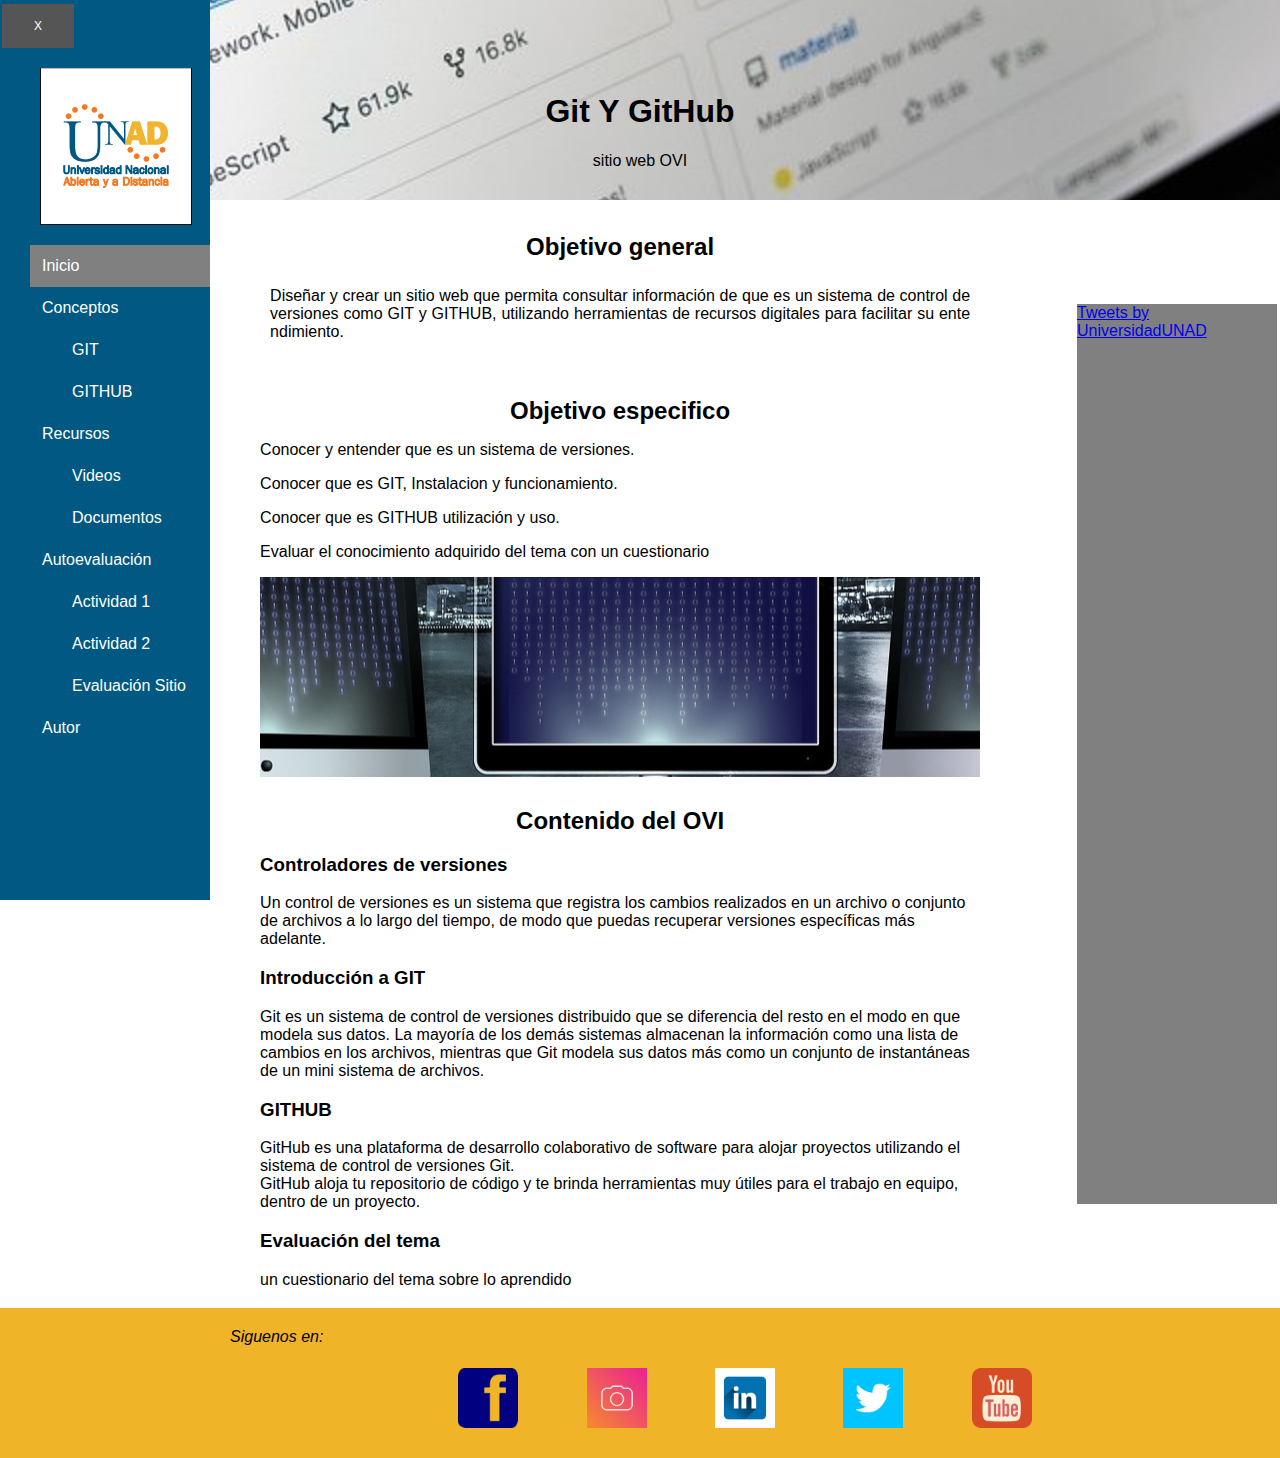
<file: index.html>
<!DOCTYPE html>
<html lang="es">

<head>
    <meta charset="UTF-8">
    <meta name="viewport" content="width=device-width, initial-scale=1.0">
    <title>Git y Github</title>
    <meta name="Author" content="Jaime Andres Galindo" />
    <meta name="description" content="pagina de prueba estudiantil sobre tema de GIT y GTIHUB" />
    <meta name="keywords" content="GIT Y GITHUB" />
    <link rel="shortcut icon" href="./img/iconpes.ico" />
    <link rel="stylesheet" href="./css/style.css">
</head>

<body>

    <div class="barralateral" id="menu">

        <button class="btnmenu" onclick="FuntionMenu()">X</button>
        <header>
            <figure>
                <img class="imgheader" src="./img/logo-unad.png" alt="imagen">
            </figure>

            
        </header>
       
        <nav>
            
            <ul>
                <li><a class="activada" href="index.html">Inicio</a></li>

                <li><a>Conceptos</a>
                    <ul>
                        <li><a href="git.html">GIT</a></li>
                        <li><a href="github.html">GITHUB</a></li>
                    </ul>
                </li>

                <li><a>Recursos</a>
                    <ul>
                        <li><a href="videos.html">Videos</a></li>
                        <li><a href="documentos.html">Documentos</a></li>
                    </ul>
                </li>
                <li><a>Autoevaluación</a>
                    <ul>
                        <li><a href="actividad1.html">Actividad 1</a></li>
                        <li><a href="actividad2.html">Actividad 2</a></li>
                        <li><a href="evalucionsitio.html">Evaluación Sitio</a></li>
                    </ul>
                </li>
                <li><a href="autor.html">Autor</a></li>

            </ul>
        </nav>

        
    </div>

    <header id="main-header" class="cabecera">
        <button onclick="FuntionMenu()">Menu</button>
        <div class="titulo-cabecera">
            <h1>Git Y GitHub</h1>
            <label>sitio web OVI </label>
        </div>

    </header>

    <table>
        <tr>
            <td class="col1">
               
            </td>
            <td class="col2">
                <section>
                    <h2 class="titulos">Objetivo general</h2>
                    <article>
                    
                        <p class="parrafo">
                            Diseñar y crear un sitio web que permita consultar información de que es un sistema de
                            control de
                            versiones
                            como GIT y GITHUB, utilizando herramientas de recursos digitales para facilitar su
                            entendimiento.
                        </p>
                        <h2 class="titulos">Objetivo especifico</h2>

                        <p>Conocer y entender que es un sistema de versiones.</p>
                        <p>Conocer que es GIT, Instalacion y funcionamiento.</p>
                        <p>Conocer que es GITHUB utilización y uso.</p>
                        <p>Evaluar el conocimiento adquirido del tema con un cuestionario</p>


                    </article>
                </section>

                <section class="section-fondo"></section>

                <section>
                    <h2 class="titulos">Contenido del OVI</h2>

                    <h3>Controladores de versiones</h3>
                    <p>
                        Un control de versiones es un sistema que registra los cambios realizados en un archivo o
                        conjunto de archivos a lo largo del tiempo, de modo que puedas recuperar versiones específicas
                        más adelante.
                    </p>

                    <h3> Introducción a GIT</h3>
                    <p>
                        Git es un sistema de control de versiones distribuido que se diferencia del resto en el modo en
                        que modela sus datos. La mayoría de los demás sistemas almacenan la información como una lista
                        de cambios en los archivos, mientras que Git modela sus datos más como un conjunto de
                        instantáneas de un mini sistema de archivos.
                    </p>
                    <h3> GITHUB</h3>
                    <p>                    
                        GitHub es una plataforma de desarrollo colaborativo de software para alojar proyectos utilizando
                        el sistema de control de versiones Git.
                        <br>
                        GitHub aloja tu repositorio de código y te brinda herramientas muy útiles para el trabajo en
                        equipo, dentro de un proyecto.
                        <br>

                    </p>
                    <h3>Evaluación del tema</h3>
                    <p>
                        un cuestionario del tema sobre lo aprendido 
                    </p>
                    </section>

                    </td>
            <td class="col3">
                <aside class="scroll">
                
                    <a class="twitter-timeline" href="https://twitter.com/UniversidadUNAD?ref_src=twsrc%5Etfw">Tweets by UniversidadUNAD</a> <script async src="https://platform.twitter.com/widgets.js" charset="utf-8"></script>
             
                </aside>
            </td>
        </tr>
    </table>



    <footer>
        <div class="piepagina">
            <address>
                Siguenos en:
                <div class="iconfooter">
                    <a href="https://www.facebook.com/UniversidadUNAD" target="black">
                        <img class="imgheader" src="./img/redsocial/1.png" height="60" width="60" alt="imagen">
                    </a>
                    <a href="https://www.instagram.com/universidadunad/" target="black">
                        <img class="imgheader" src="./img/redsocial/2.png" height="60" width="60" alt="imagen">
                    </a>
                    <a href="https://www.linkedin.com/authwall?trk=ripf&trkInfo=AQEv1mLrX6zb9gAAAXdmJydQLA7A0nxy7IFRZ87pLjQs9GB3dnU0gd-w2zf2y4C85gK-Ra9lRP4ljGkxTSTz2PP5KrOAiqipNkUXTqHBWzFAE4TdScAveUeWkluGXUGk6rfFTRw=&originalReferer=&sessionRedirect=https%3A%2F%2Fwww.linkedin.com%2Fschool%2Funiversidadunad%2F" target="black">
                        <img class="imgheader" src="./img/redsocial/3.png" height="60" width="60" alt="imagen">
                    </a>
                    <a href="https://twitter.com/UniversidadUNAD" target="black">
                        <img class="imgheader" src="./img/redsocial/4.png" height="60" width="60" alt="imagen">
                    </a>
                    <a href="https://www.youtube.com/c/universidadunadTvUnadVirtual" target="black">
                        <img class="imgheader" src="./img/redsocial/5.png" height="60" width="60" alt="imagen">
                    </a>
                </div>
            </address>
        </div>
    </footer>
    <script src ="./js/mijs.js"></script>
</body>

</html>
</file>
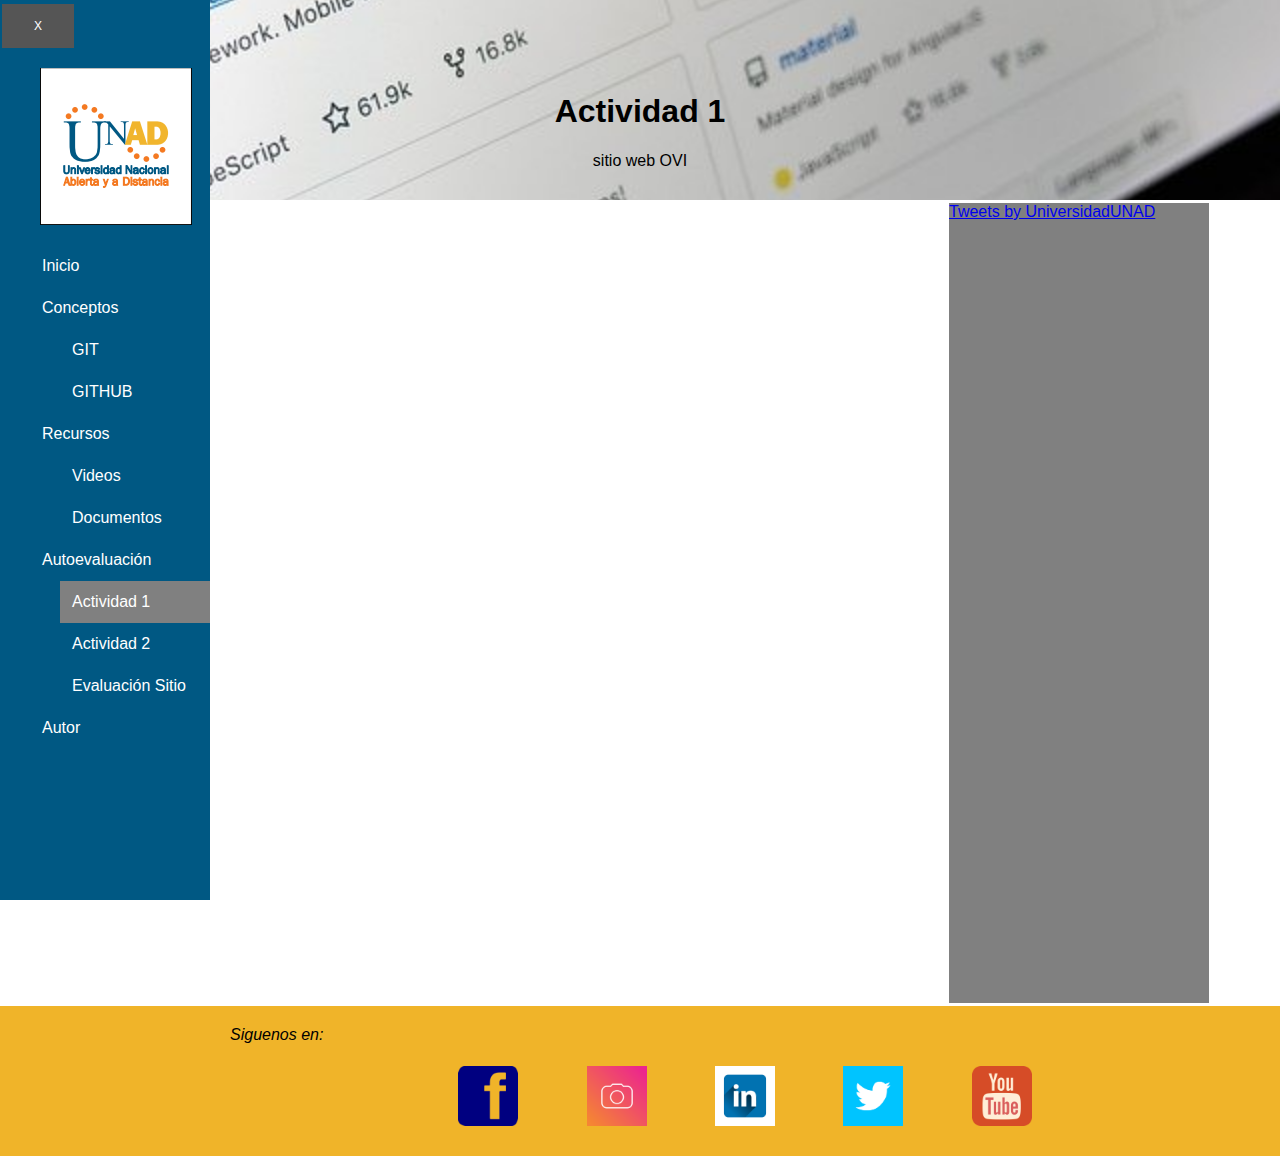
<file: actividad1.html>
<!DOCTYPE html>
<html lang="es">

<head>
    <meta charset="UTF-8">
    <meta name="viewport" content="width=device-width, initial-scale=1.0">
    <title>Autoevaluación</title>
    <link rel="shortcut icon" href="./img/iconpes.ico" />
    <link rel="stylesheet" href="./css/style.css">
</head>

<body>

    <div class="barralateral" id="menu">

        <button class="btnmenu" onclick="FuntionMenu()">X</button>

        <header>
            <figure>
                <img class="imgheader" src="./img/logo-unad.png" alt="imagen">

                <!-- <figcaption>Exposición de un T-Rex en el museo de la Universidad de Manchester.</figcaption> -->
            </figure>
        </header>

        <nav>
            <ul>
                <li><a href="index.html">Inicio</a></li>

                <li><a>Conceptos</a>
                    <ul>
                        <li><a href="git.html">GIT</a></li>
                        <li><a href="github.html">GITHUB</a></li>
                    </ul>
                </li>

                <li><a>Recursos</a>
                    <ul>
                        <li><a href="videos.html">Videos</a></li>
                        <li><a href="documentos.html">Documentos</a></li>
                    </ul>
                </li>
                <li><a>Autoevaluación</a>
                    <ul>
                        <li><a class="activada" href="actividad1.html">Actividad 1</a></li>
                        <li><a href="actividad2.html">Actividad 2</a></li>
                        <li><a href="evalucionsitio.html">Evaluación Sitio</a></li>
                    </ul>
                </li>
                <li><a href="autor.html">Autor</a></li>

            </ul>
        </nav>
    </div>

    <header id="main-header" class="cabecera">
        <button onclick="FuntionMenu()">Menu</button>
        <div class="titulo-cabecera">
            <h1>Actividad 1</h1>
            <label>sitio web OVI </label>
        </div>

    </header>

    <table>
        <tr>
            <td class="col1"></td>
            <td class="col2">
                <iframe class="activity" frameborder= "0"
                    src="https://es.educaplay.com/juego/8424486-git_y_github.html"></iframe>
            </td>
            <td class="col3">
                <aside class="scrollactividad">

                    <a class="twitter-timeline" href="https://twitter.com/UniversidadUNAD?ref_src=twsrc%5Etfw">Tweets by
                        UniversidadUNAD</a>
                    <script async src="https://platform.twitter.com/widgets.js" charset="utf-8"></script>

                </aside>
            </td>
        </tr>
    </table>



    <footer>
        <div class="piepagina">
            <address>
                Siguenos en:
                <div class="iconfooter">
                    <a href="https://www.facebook.com/UniversidadUNAD" target="black">
                        <img class="imgheader" src="./img/redsocial/1.png" height="60" width="60" alt="imagen">
                    </a>
                    <a href="https://www.instagram.com/universidadunad/" target="black">
                        <img class="imgheader" src="./img/redsocial/2.png" height="60" width="60" alt="imagen">
                    </a>
                    <a href="https://www.linkedin.com/authwall?trk=ripf&trkInfo=AQEv1mLrX6zb9gAAAXdmJydQLA7A0nxy7IFRZ87pLjQs9GB3dnU0gd-w2zf2y4C85gK-Ra9lRP4ljGkxTSTz2PP5KrOAiqipNkUXTqHBWzFAE4TdScAveUeWkluGXUGk6rfFTRw=&originalReferer=&sessionRedirect=https%3A%2F%2Fwww.linkedin.com%2Fschool%2Funiversidadunad%2F" target="black">
                        <img class="imgheader" src="./img/redsocial/3.png" height="60" width="60" alt="imagen">
                    </a>
                    <a href="https://twitter.com/UniversidadUNAD" target="black">
                        <img class="imgheader" src="./img/redsocial/4.png" height="60" width="60" alt="imagen">
                    </a>
                    <a href="https://www.youtube.com/c/universidadunadTvUnadVirtual" target="black">
                        <img class="imgheader" src="./img/redsocial/5.png" height="60" width="60" alt="imagen">
                    </a>
                </div>
            </address>
        </div>
    </footer>
    <script src ="./js/mijs.js"></script>
</body>

</html>
</file>
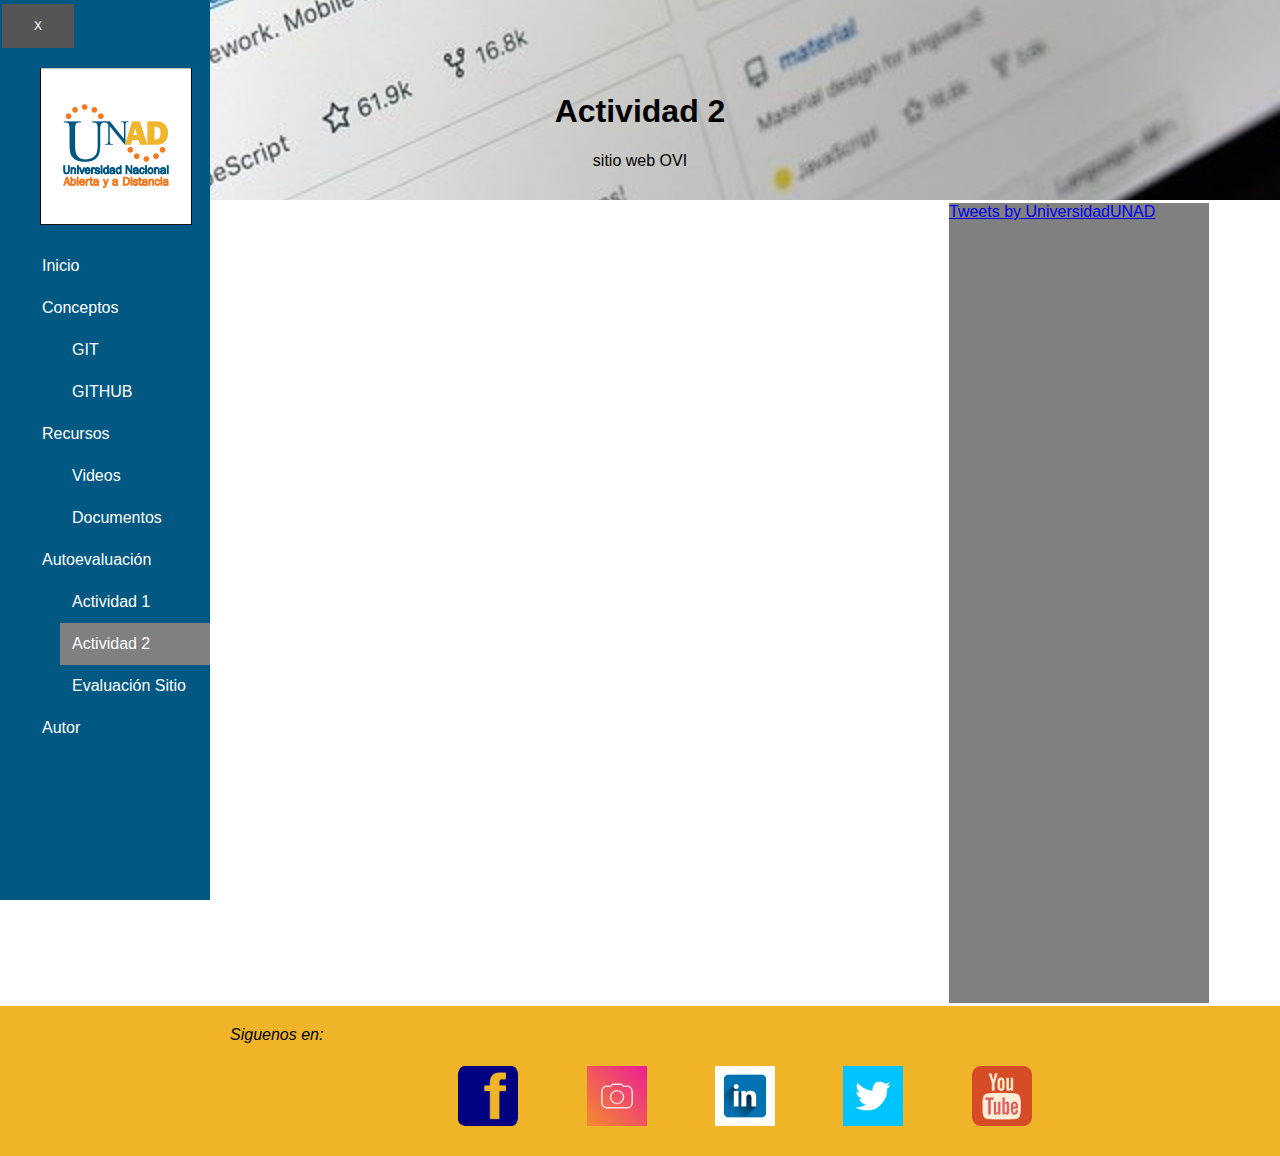
<file: actividad2.html>
<!DOCTYPE html>
<html lang="es">

<head>
    <meta charset="UTF-8">
    <meta name="viewport" content="width=device-width, initial-scale=1.0">
    <title>Autoevaluación</title>
    <link rel="shortcut icon" href="./img/iconpes.ico" />
    <link rel="stylesheet" href="./css/style.css">
</head>

<body>

    <div class="barralateral" id="menu">

        <button class="btnmenu" onclick="FuntionMenu()">X</button>

        <header>
            <figure>
                <img class="imgheader" src="./img/logo-unad.png" alt="imagen">

                <!-- <figcaption>Exposición de un T-Rex en el museo de la Universidad de Manchester.</figcaption> -->
            </figure>
        </header>

        <nav>
            <ul>
                <li><a href="index.html">Inicio</a></li>

                <li><a>Conceptos</a>
                    <ul>
                        <li><a href="git.html">GIT</a></li>
                        <li><a href="github.html">GITHUB</a></li>
                    </ul>
                </li>

                <li><a>Recursos</a>
                    <ul>
                        <li><a href="videos.html">Videos</a></li>
                        <li><a href="documentos.html">Documentos</a></li>
                    </ul>
                </li>
                <li><a>Autoevaluación</a>
                    <ul>
                        <li><a  href="actividad1.html">Actividad 1</a></li>
                        <li><a class="activada" href="actividad2.html">Actividad 2</a></li>
                        <li><a href="evalucionsitio.html">Evaluación Sitio</a></li>
                    </ul>
                </li>
                <li><a href="autor.html">Autor</a></li>

            </ul>
        </nav>
    </div>

    <header id="main-header" class="cabecera">
        <button onclick="FuntionMenu()">Menu</button>
        <div class="titulo-cabecera">
            <h1>Actividad 2</h1>
            <label>sitio web OVI </label>
        </div>

    </header>

    <table>
        <tr>
            <td class="col1"></td>
            <td class="col2">
                <iframe class="activity" frameborder="0"
                    src="https://es.educaplay.com/juego/8419650-git_y_github.html"></iframe>
            </td>
            <td class="col3">
                <aside class="scrollactividad">
                
                    <a class="twitter-timeline" href="https://twitter.com/UniversidadUNAD?ref_src=twsrc%5Etfw">Tweets by UniversidadUNAD</a> <script async src="https://platform.twitter.com/widgets.js" charset="utf-8"></script>
             
                </aside>
            </td>
        </tr>
    </table>



    <footer>
        <div class="piepagina">
            <address>
                Siguenos en:
                <div class="iconfooter">
                    <a href="https://www.facebook.com/UniversidadUNAD" target="black">
                        <img class="imgheader" src="./img/redsocial/1.png" height="60" width="60" alt="imagen">
                    </a>
                    <a href="https://www.instagram.com/universidadunad/" target="black">
                        <img class="imgheader" src="./img/redsocial/2.png" height="60" width="60" alt="imagen">
                    </a>
                    <a href="https://www.linkedin.com/authwall?trk=ripf&trkInfo=AQEv1mLrX6zb9gAAAXdmJydQLA7A0nxy7IFRZ87pLjQs9GB3dnU0gd-w2zf2y4C85gK-Ra9lRP4ljGkxTSTz2PP5KrOAiqipNkUXTqHBWzFAE4TdScAveUeWkluGXUGk6rfFTRw=&originalReferer=&sessionRedirect=https%3A%2F%2Fwww.linkedin.com%2Fschool%2Funiversidadunad%2F" target="black">
                        <img class="imgheader" src="./img/redsocial/3.png" height="60" width="60" alt="imagen">
                    </a>
                    <a href="https://twitter.com/UniversidadUNAD" target="black">
                        <img class="imgheader" src="./img/redsocial/4.png" height="60" width="60" alt="imagen">
                    </a>
                    <a href="https://www.youtube.com/c/universidadunadTvUnadVirtual" target="black">
                        <img class="imgheader" src="./img/redsocial/5.png" height="60" width="60" alt="imagen">
                    </a>
                </div>
            </address>
        </div>
    </footer>
    <script src ="./js/mijs.js"></script>
</body>

</html>
</file>
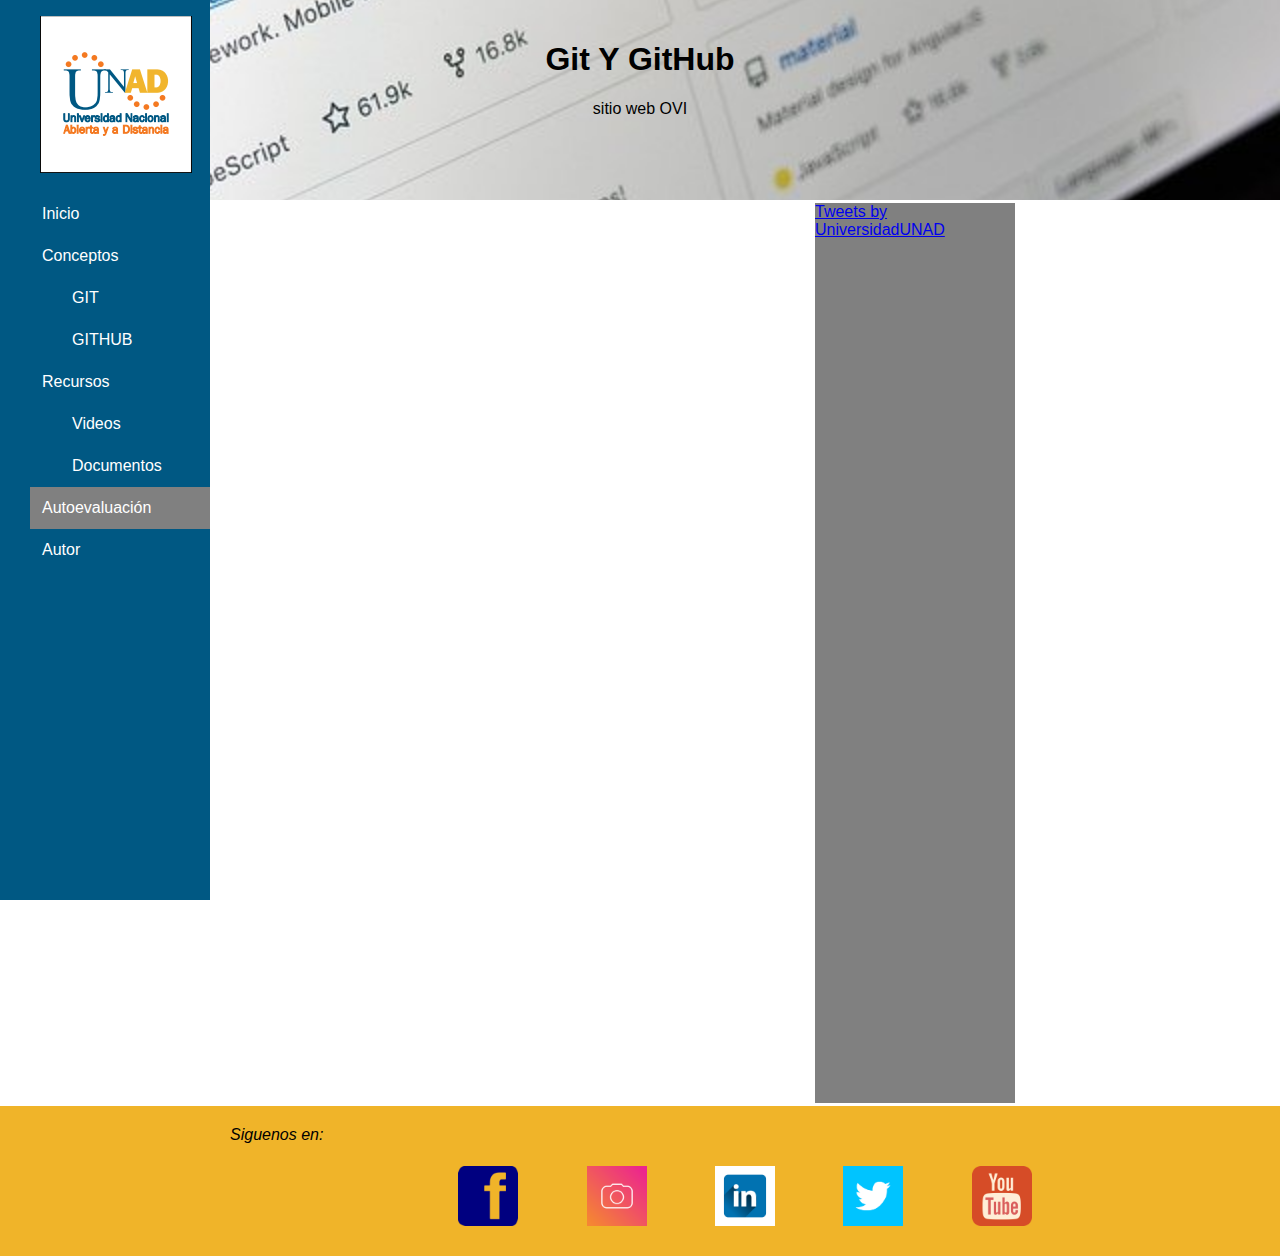
<file: autoevaluacion.html>
<!DOCTYPE html>
<html lang="es">

<head>
    <meta charset="UTF-8">
    <meta name="viewport" content="width=device-width, initial-scale=1.0">
    <title>Autoevaluación</title>
    <link rel="shortcut icon" href="./img/iconpes.ico" />
    <link rel="stylesheet" href="./css/style.css">
</head>

<body>

    <div class="barralateral">

        <header>
            <figure>
                <img class="imgheader" src="./img/logo-unad.png">

                <!-- <figcaption>Exposición de un T-Rex en el museo de la Universidad de Manchester.</figcaption> -->
            </figure>
        </header>

        <nav>
            <ul>
                <li><a href="index.html">Inicio</a></li>

                <li><a>Conceptos</a>
                    <ul>
                        <li><a href="git.html">GIT</a></li>
                        <li><a href="github.html">GITHUB</a></li>
                    </ul>
                </li>

                <li><a>Recursos</a>
                    <ul>
                        <li><a href="videos.html">Videos</a></li>
                        <li><a href="documentos.html">Documentos</a></li>
                    </ul>
                </li>
                <li><a class="activada" href="autoevaluacion.html">Autoevaluación</a></li>
                <li><a href="autor.html">Autor</a></li>

            </ul>
        </nav>
    </div>

    <header id="main-header" class="cabecera">
        <div class="titulo-cabecera">
            <h1>Git Y GitHub</h1>
            <label>sitio web OVI </label>
        </div>

    </header>

    <table>
        <tr>
            <td class="columna1"></td>
            <td class="columna">


                    </td>
            <td class="columna1">
                <aside class="scroll">
                
                    <a class="twitter-timeline" href="https://twitter.com/UniversidadUNAD?ref_src=twsrc%5Etfw">Tweets by UniversidadUNAD</a> <script async src="https://platform.twitter.com/widgets.js" charset="utf-8"></script>
             
                </aside>
            </td>
        </tr>
    </table>



    <footer>
        <div class="piepagina">
            <address>
                Siguenos en:
                <div class="iconfooter">
                    <a href="https://www.facebook.com/UniversidadUNAD" target="_black">
                        <img class="imgheader" src="./img/redsocial/1.png" height="60" width="60">
                    </a>
                    <a href="https://www.instagram.com/universidadunad/" target="_black">
                        <img class="imgheader" src="./img/redsocial/2.png" height="60" width="60">
                    </a>
                    <a href="https://www.linkedin.com/authwall?trk=ripf&trkInfo=AQEv1mLrX6zb9gAAAXdmJydQLA7A0nxy7IFRZ87pLjQs9GB3dnU0gd-w2zf2y4C85gK-Ra9lRP4ljGkxTSTz2PP5KrOAiqipNkUXTqHBWzFAE4TdScAveUeWkluGXUGk6rfFTRw=&originalReferer=&sessionRedirect=https%3A%2F%2Fwww.linkedin.com%2Fschool%2Funiversidadunad%2F" target="_black">
                        <img class="imgheader" src="./img/redsocial/3.png" height="60" width="60">
                    </a>
                    <a href="https://twitter.com/UniversidadUNAD" target="_black">
                        <img class="imgheader" src="./img/redsocial/4.png" height="60" width="60">
                    </a>
                    <a href="https://www.youtube.com/c/universidadunadTvUnadVirtual" target="_black">
                        <img class="imgheader" src="./img/redsocial/5.png" height="60" width="60">
                    </a>
                </div>
            </address>
        </div>
    </footer>
</body>

</html>
</file>
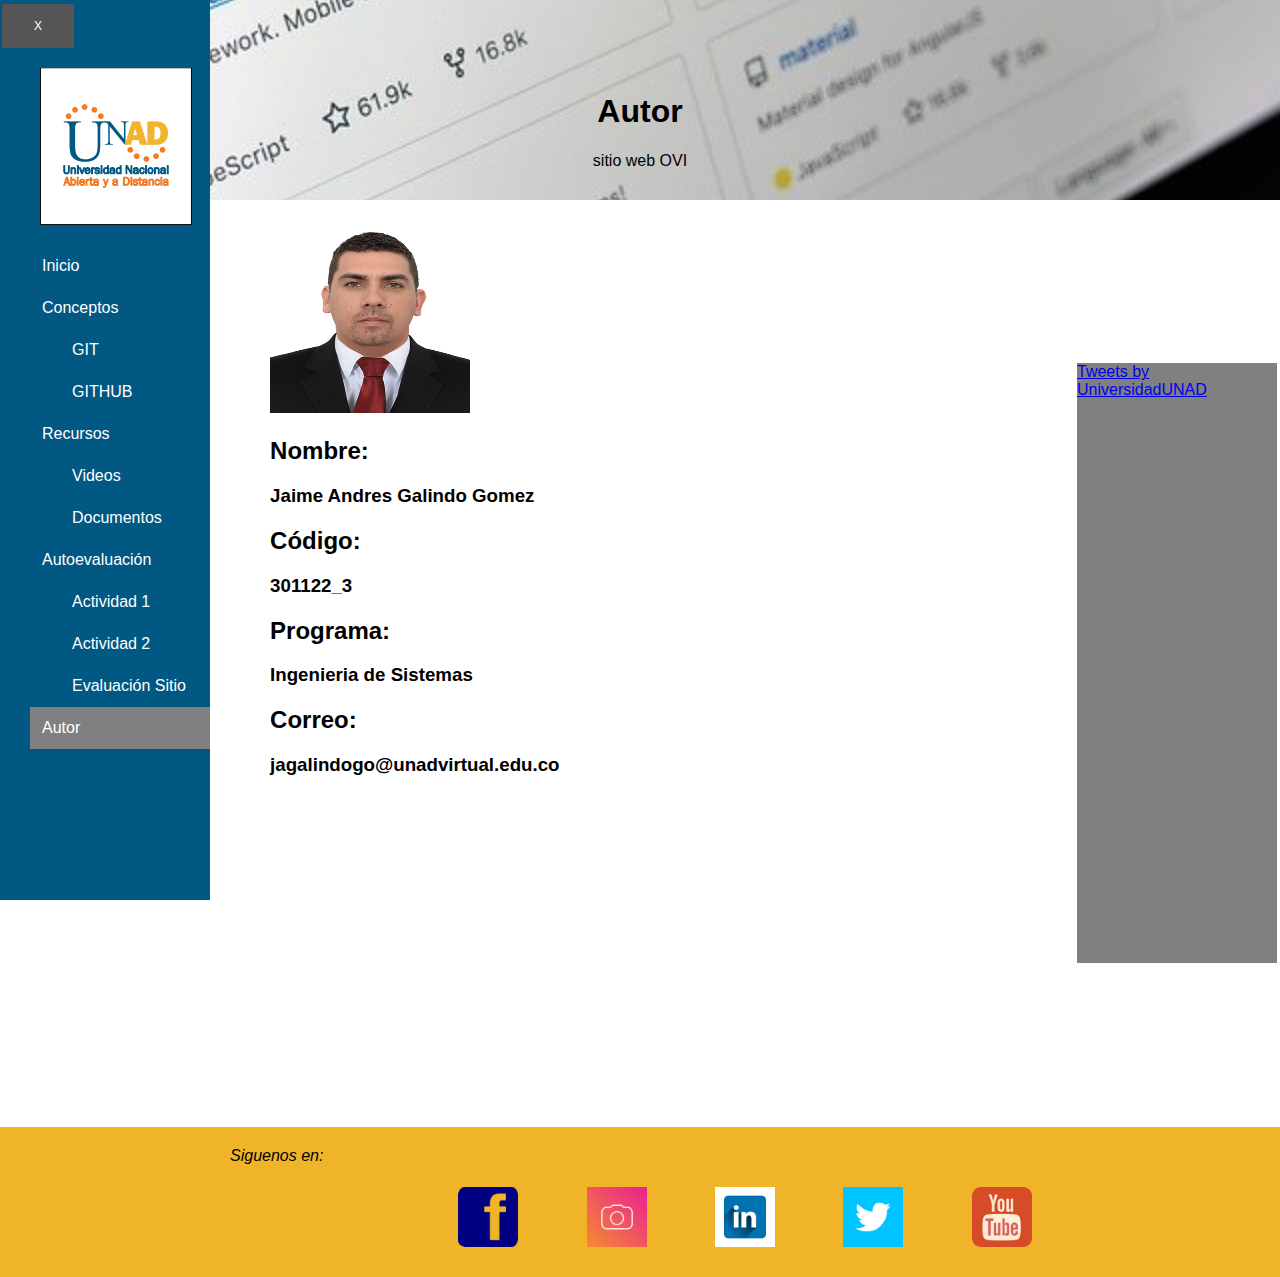
<file: autor.html>
<!DOCTYPE html>
<html lang="es">

<head>
    <meta charset="UTF-8">
    <meta name="viewport" content="width=device-width, initial-scale=1.0">
    <title>Autor</title>
    <link rel="shortcut icon" href="./img/iconpes.ico" />
    <link rel="stylesheet" href="./css/style.css">
</head>

<body>

    <div class="barralateral" id="menu">

        <button class="btnmenu" onclick="FuntionMenu()">X</button>

        <header>
            <figure>
                <img class="imgheader" src="./img/logo-unad.png" alt="imagen">

                <!-- <figcaption>Exposición de un T-Rex en el museo de la Universidad de Manchester.</figcaption> -->
            </figure>
        </header>

        <nav>
            
            <ul>
                <li><a  href="index.html">Inicio</a></li>

                <li><a>Conceptos</a>
                    <ul>
                        <li><a href="git.html">GIT</a></li>
                        <li><a href="github.html">GITHUB</a></li>
                    </ul>
                </li>

                <li><a>Recursos</a>
                    <ul>
                        <li><a href="videos.html">Videos</a></li>
                        <li><a href="documentos.html">Documentos</a></li>
                    </ul>
                </li>
                <li><a>Autoevaluación</a>
                    <ul>
                        <li><a href="actividad1.html">Actividad 1</a></li>
                        <li><a href="actividad2.html">Actividad 2</a></li>
                        <li><a href="evalucionsitio.html">Evaluación Sitio</a></li>
                    </ul>
                </li>
                <li><a class="activada" href="autor.html">Autor</a></li>

            </ul>
        </nav>
    </div>

    <header id="main-header" class="cabecera">
        <button onclick="FuntionMenu()">Menu</button>
        <div class="titulo-cabecera">
            <h1>Autor</h1>
            <label>sitio web OVI </label>
        </div>

    </header>

    <table>
        <tr>
            <td class="col1"></td>
            <td class="col2">
                <div class="parrafo">
                <img class="imgautor" src="./img/12.jpg" alt="imagen" >
                <h2>Nombre:</h2>
                <h3> Jaime Andres Galindo Gomez</h3>
                <h2>Código:</h2>
                <h3>301122_3</h3>
                <h2>Programa:</h2>
                <h3>Ingenieria de Sistemas</h3>
                <h2>Correo:</h2>
                <h3>jagalindogo@unadvirtual.edu.co</h3>

                <iframe width="560" height="315" src="https://www.youtube.com/embed/OgiMrzXj9cA" title="YouTube video player" frameborder="0" allow="accelerometer; autoplay; clipboard-write; encrypted-media; gyroscope; picture-in-picture" allowfullscreen></iframe>
            </div>            
            </td>
            <td class="col3">
                <aside class="scrollautor">

                    <a class="twitter-timeline" href="https://twitter.com/UniversidadUNAD?ref_src=twsrc%5Etfw">Tweets by
                        UniversidadUNAD</a>
                    <script async src="https://platform.twitter.com/widgets.js" charset="utf-8"></script>

                </aside>
            </td>
        </tr>
    </table>



    <footer>
        <div class="piepagina">
            <address>
                Siguenos en:
                <div class="iconfooter">
                    <a href="https://www.facebook.com/UniversidadUNAD" target="black">
                        <img class="imgheader" src="./img/redsocial/1.png" height="60" width="60" alt="imagen">
                    </a>
                    <a href="https://www.instagram.com/universidadunad/" target="black">
                        <img class="imgheader" src="./img/redsocial/2.png" height="60" width="60" alt="imagen">
                    </a>
                    <a href="https://www.linkedin.com/authwall?trk=ripf&trkInfo=AQEv1mLrX6zb9gAAAXdmJydQLA7A0nxy7IFRZ87pLjQs9GB3dnU0gd-w2zf2y4C85gK-Ra9lRP4ljGkxTSTz2PP5KrOAiqipNkUXTqHBWzFAE4TdScAveUeWkluGXUGk6rfFTRw=&originalReferer=&sessionRedirect=https%3A%2F%2Fwww.linkedin.com%2Fschool%2Funiversidadunad%2F" target="black">
                        <img class="imgheader" src="./img/redsocial/3.png" height="60" width="60" alt="imagen">
                    </a>
                    <a href="https://twitter.com/UniversidadUNAD" target="black">
                        <img class="imgheader" src="./img/redsocial/4.png" height="60" width="60" alt="imagen">
                    </a>
                    <a href="https://www.youtube.com/c/universidadunadTvUnadVirtual" target="black">
                        <img class="imgheader" src="./img/redsocial/5.png" height="60" width="60" alt="imagen">
                    </a>
                </div>
            </address>
        </div>
    </footer>
    <script src ="./js/mijs.js"></script>
</body>

</html>
</file>
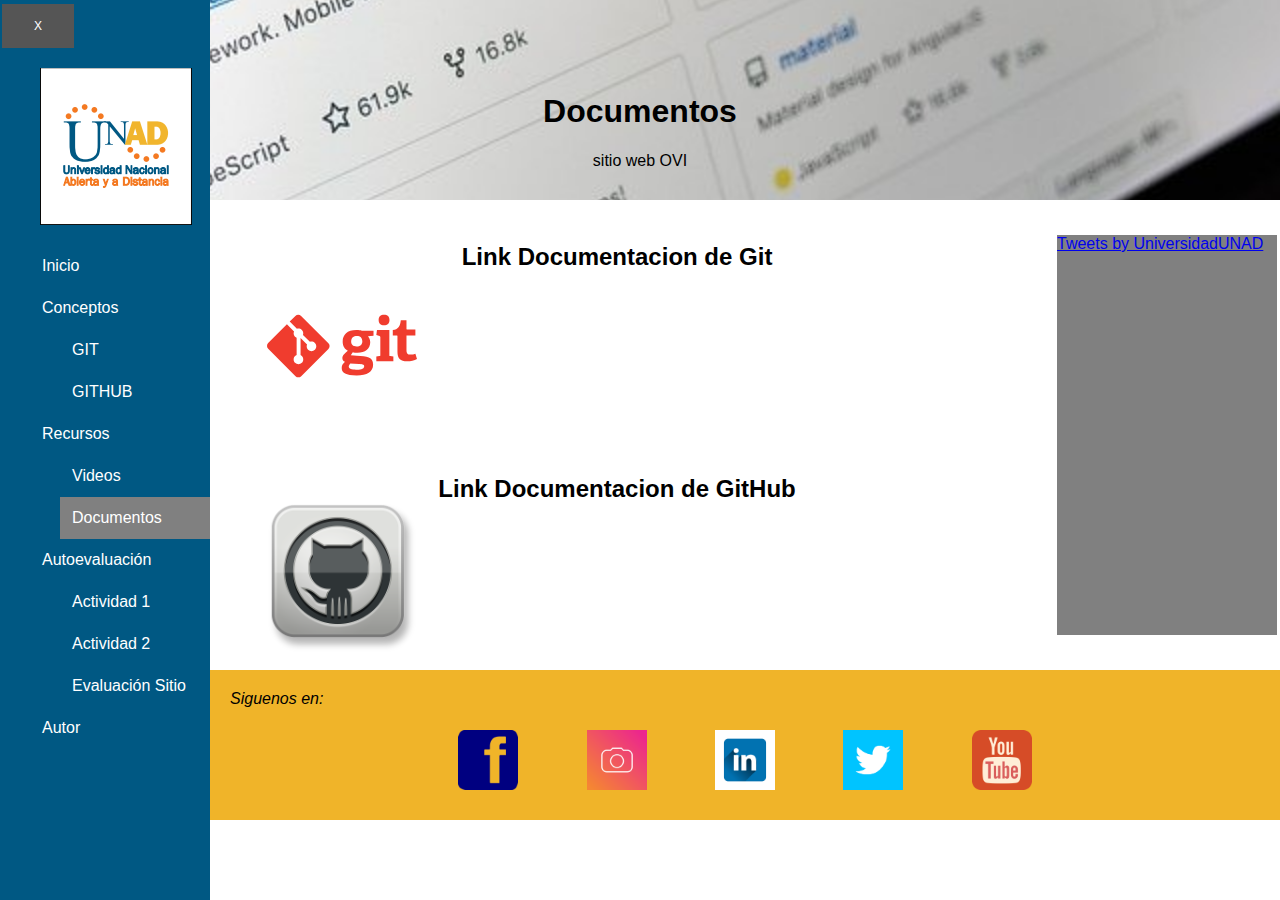
<file: documentos.html>
<!DOCTYPE html>
<html lang="es">

<head>
    <meta charset="UTF-8">
    <meta name="viewport" content="width=device-width, initial-scale=1.0">
    <title>Documentos</title>
    <link rel="shortcut icon" href="./img/iconpes.ico" />
    <link rel="stylesheet" href="./css/style.css">
</head>

<body>

    <div class="barralateral" id="menu">

        <button class="btnmenu" onclick="FuntionMenu()">X</button>

        <header>
            <figure>
                <img class="imgheader" src="./img/logo-unad.png" alt="imagen">

                <!-- <figcaption>Exposición de un T-Rex en el museo de la Universidad de Manchester.</figcaption> -->
            </figure>
        </header>

        <nav>
            <ul>
                <li><a href="index.html">Inicio</a></li>

                <li><a>Conceptos</a>
                    <ul>
                        <li><a href="git.html">GIT</a></li>
                        <li><a href="github.html">GITHUB</a></li>
                    </ul>
                </li>

                <li><a>Recursos</a>
                    <ul>
                        <li><a href="videos.html">Videos</a></li>
                        <li><a class="activada" href="documentos.html">Documentos</a></li>
                    </ul>
                </li>
                <li><a>Autoevaluación</a>
                    <ul>
                        <li><a href="actividad1.html">Actividad 1</a></li>
                        <li><a href="actividad2.html">Actividad 2</a></li>
                        <li><a href="evalucionsitio.html">Evaluación Sitio</a></li>
                    </ul>
                </li>
                <li><a href="autor.html">Autor</a></li>

            </ul>
        </nav>
    </div>

    <header id="main-header" class="cabecera">
        <button onclick="FuntionMenu()">Menu</button>
        <div class="titulo-cabecera">
            <h1>Documentos</h1>
            <label>sitio web OVI </label>
        </div>

    </header>

    <table>
        <tr>
            <td class="col1"></td>
            <td class="col2">
               
              
                <section class="parrafo">       
                    <h2 class="titulos">Link Documentacion de Git</h2>               
                        <a  href="https://git-scm.com/book/es/v2" target="black">
                           
                           <img class="imgdocument" src="./img/gitlogo.svg"  alt="imagen">
                        </a>
                         
                </section>
                <section class="parrafo">
                    <h2 class="titulos">Link Documentacion de GitHub</h2>
                    <a class="imgdocument" href="https://docs.github.com/es/free-pro-team@latest/github" target="black">
                        <img class="imgdocument" src="./img/githublogo.png" alt="imagen">
                    </a>
                </section>

            </td>
            <td class="col3">
                <div >
                <aside class="scrolldocumentos">

                    <a class="twitter-timeline" href="https://twitter.com/UniversidadUNAD?ref_src=twsrc%5Etfw">Tweets by
                        UniversidadUNAD</a>
                    <script async src="https://platform.twitter.com/widgets.js" charset="utf-8"></script>

                </aside>
            </div>
            </td>
        </tr>
    </table>



    <footer>
        <div class="piepagina">
            <address>
                Siguenos en:
                <div class="iconfooter">
                    <a href="https://www.facebook.com/UniversidadUNAD" target="black">
                        <img class="imgheader" src="./img/redsocial/1.png" height="60" width="60" alt="imagen">
                    </a>
                    <a href="https://www.instagram.com/universidadunad/" target="black">
                        <img class="imgheader" src="./img/redsocial/2.png" height="60" width="60" alt="imagen">
                    </a>
                    <a href="https://www.linkedin.com/authwall?trk=ripf&trkInfo=AQEv1mLrX6zb9gAAAXdmJydQLA7A0nxy7IFRZ87pLjQs9GB3dnU0gd-w2zf2y4C85gK-Ra9lRP4ljGkxTSTz2PP5KrOAiqipNkUXTqHBWzFAE4TdScAveUeWkluGXUGk6rfFTRw=&originalReferer=&sessionRedirect=https%3A%2F%2Fwww.linkedin.com%2Fschool%2Funiversidadunad%2F" target="black">
                        <img class="imgheader" src="./img/redsocial/3.png" height="60" width="60" alt="imagen">
                    </a>
                    <a href="https://twitter.com/UniversidadUNAD" target="black">
                        <img class="imgheader" src="./img/redsocial/4.png" height="60" width="60" alt="imagen">
                    </a>
                    <a href="https://www.youtube.com/c/universidadunadTvUnadVirtual" target="black">
                        <img class="imgheader" src="./img/redsocial/5.png" height="60" width="60" alt="imagen">
                    </a>
                </div>
            </address>
        </div>
    </footer>
    <script src ="./js/mijs.js"></script>
</body>

</html>
</file>
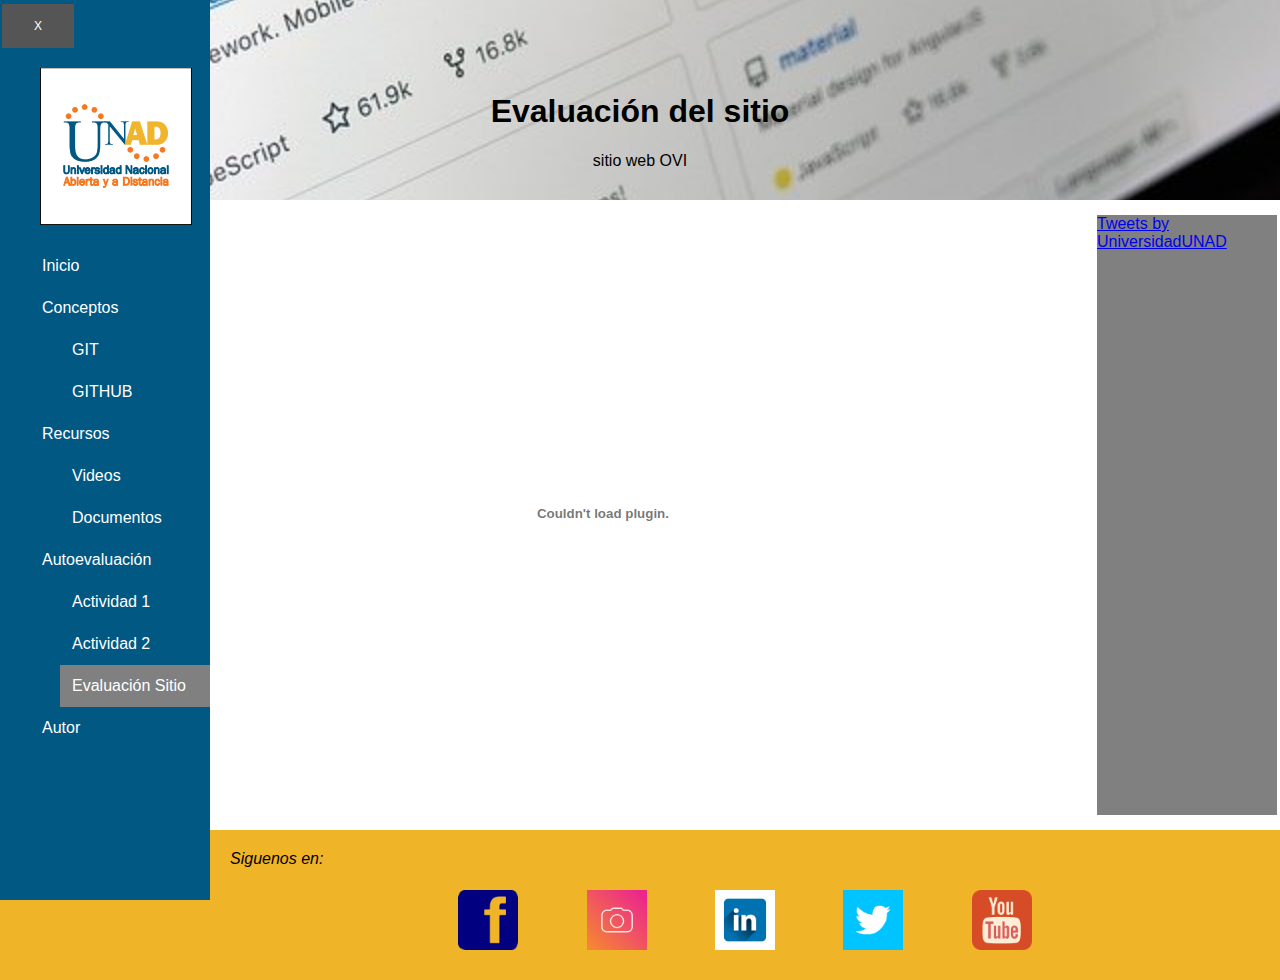
<file: evalucionsitio.html>
<!DOCTYPE html>
<html lang="es">

<head>
    <meta charset="UTF-8">
    <meta name="viewport" content="width=device-width, initial-scale=1.0">
    <title>Git y Github</title>
    <meta name="Author" content="Jaime Andres Galindo" />
    <meta name="description" content="pagina de prueba estudiantil sobre tema de GIT y GTIHUB" />
    <meta name="keywords" content="GIT Y GITHUB" />
    <link rel="shortcut icon" href="./img/iconpes.ico" />
    <link rel="stylesheet" href="./css/style.css">
</head>

<body>

    <div class="barralateral" id="menu">

        <button class="btnmenu" onclick="FuntionMenu()">X</button>
        <header>
            <figure>
                <img class="imgheader" src="./img/logo-unad.png" alt="imagen">
            </figure>

            
        </header>
       
        <nav>
            
            <ul>
                <li><a  href="index.html">Inicio</a></li>

                <li><a>Conceptos</a>
                    <ul>
                        <li><a href="git.html">GIT</a></li>
                        <li><a href="github.html">GITHUB</a></li>
                    </ul>
                </li>

                <li><a>Recursos</a>
                    <ul>
                        <li><a href="videos.html">Videos</a></li>
                        <li><a href="documentos.html">Documentos</a></li>
                    </ul>
                </li>
                <li><a>Autoevaluación</a>
                    <ul>
                        <li><a href="actividad1.html">Actividad 1</a></li>
                        <li><a href="actividad2.html">Actividad 2</a></li>
                        <li><a class="activada" href="evalucionsitio.html">Evaluación Sitio</a></li>
                    </ul>
                </li>
                <li><a href="autor.html">Autor</a></li>

            </ul>
        </nav>

        
    </div>

    <header id="main-header" class="cabecera">
        <button onclick="FuntionMenu()">Menu</button>
        <div class="titulo-cabecera">
            <h1>Evaluación del sitio</h1>
            <label>sitio web OVI </label>
        </div>

    </header>

    <table>
        <tr>
            <td class="col1">
               
            </td>
            <td class="col2">

                <div class="parrafo1">
                    <object   data="./document/Matriz-EvalSite.pdf"  width="100%" height="600px">
                        </object  >
                </div>
            </td>
            <td class="col3">
                <aside class="scrollevalucion">
                
                    <a class="twitter-timeline" href="https://twitter.com/UniversidadUNAD?ref_src=twsrc%5Etfw">Tweets by UniversidadUNAD</a> <script async src="https://platform.twitter.com/widgets.js" charset="utf-8"></script>
             
                </aside>
            </td>
        </tr>
    </table>



    <footer>
        <div class="piepagina">
            <address>
                Siguenos en:
                <div class="iconfooter">
                    <a href="https://www.facebook.com/UniversidadUNAD" target="black">
                        <img class="imgheader" src="./img/redsocial/1.png" height="60" width="60" alt="imagen">
                    </a>
                    <a href="https://www.instagram.com/universidadunad/" target="black">
                        <img class="imgheader" src="./img/redsocial/2.png" height="60" width="60" alt="imagen">
                    </a>
                    <a href="https://www.linkedin.com/authwall?trk=ripf&trkInfo=AQEv1mLrX6zb9gAAAXdmJydQLA7A0nxy7IFRZ87pLjQs9GB3dnU0gd-w2zf2y4C85gK-Ra9lRP4ljGkxTSTz2PP5KrOAiqipNkUXTqHBWzFAE4TdScAveUeWkluGXUGk6rfFTRw=&originalReferer=&sessionRedirect=https%3A%2F%2Fwww.linkedin.com%2Fschool%2Funiversidadunad%2F" target="black">
                        <img class="imgheader" src="./img/redsocial/3.png" height="60" width="60" alt="imagen">
                    </a>
                    <a href="https://twitter.com/UniversidadUNAD" target="black">
                        <img class="imgheader" src="./img/redsocial/4.png" height="60" width="60" alt="imagen">
                    </a>
                    <a href="https://www.youtube.com/c/universidadunadTvUnadVirtual" target="black">
                        <img class="imgheader" src="./img/redsocial/5.png" height="60" width="60" alt="imagen">
                    </a>
                </div>
            </address>
        </div>
    </footer>
    <script src ="./js/mijs.js"></script>
</body>

</html>
</file>
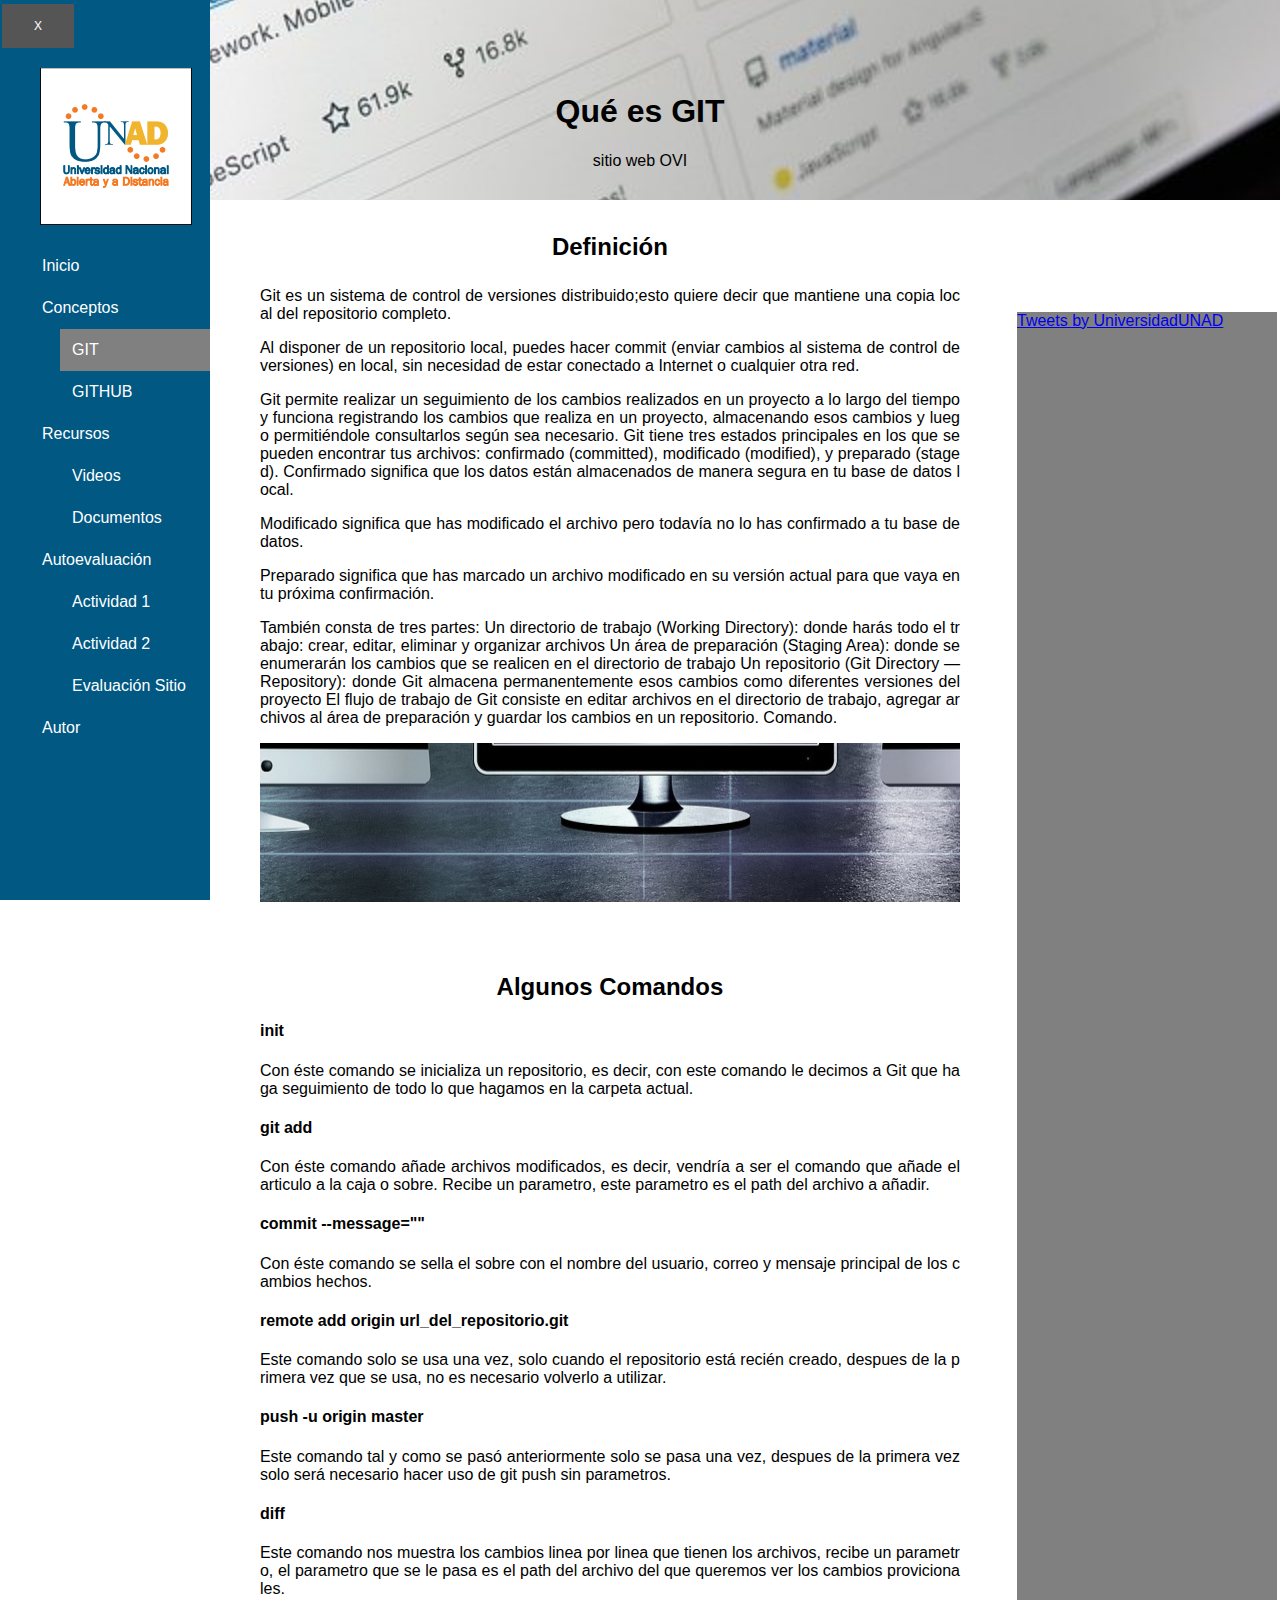
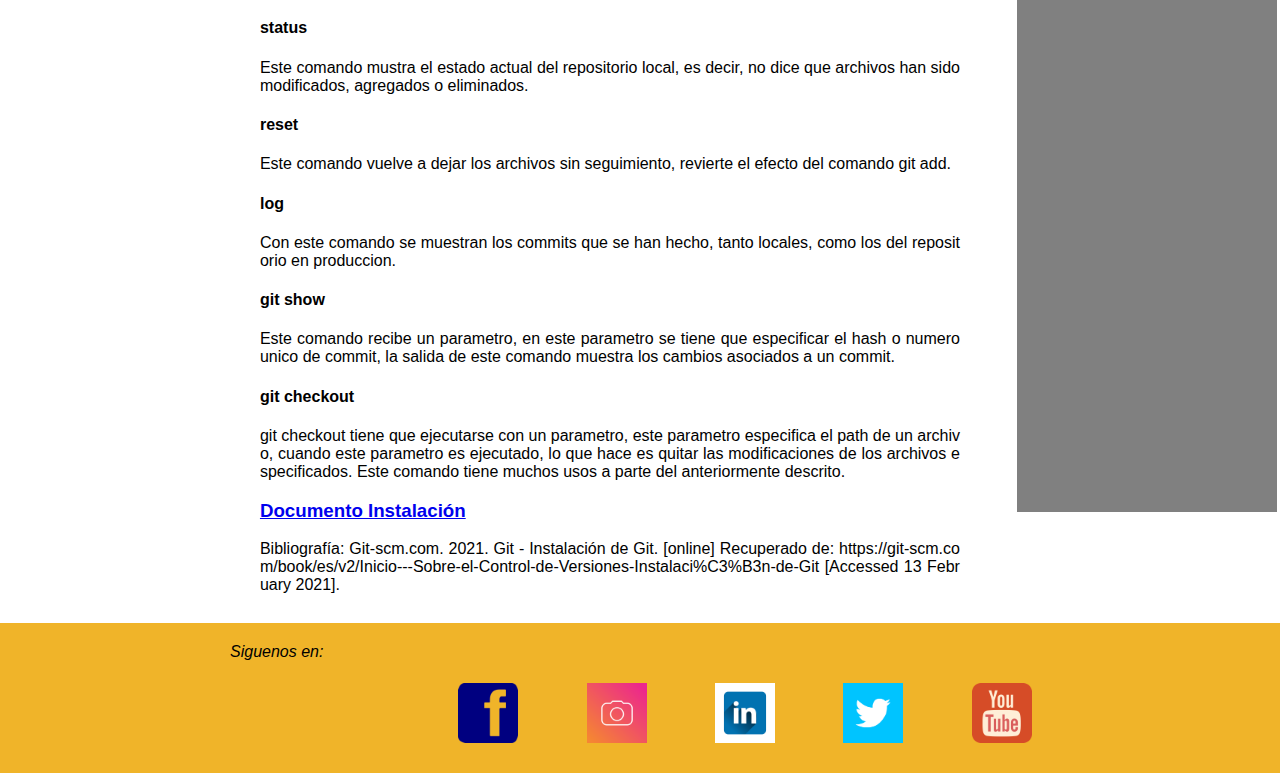
<file: git.html>
<!DOCTYPE html>
<html lang="es">

<head>
    <meta charset="UTF-8">
    <meta name="viewport" content="width=device-width, initial-scale=1.0">
    <title>Git</title>
    <link rel="shortcut icon" href="./img/iconpes.ico" />
    <link rel="stylesheet" href="./css/style.css">
</head>

<body>

    <div class="barralateral" id="menu">

        <button class="btnmenu" onclick="FuntionMenu()">X</button>

        <header>
            <figure>
                <img class="imgheader" src="./img/logo-unad.png" alt="imagen">

                <!-- <figcaption>Exposición de un T-Rex en el museo de la Universidad de Manchester.</figcaption> -->
            </figure>
        </header>

        <nav>
            <ul>
                <li><a href="index.html">Inicio</a></li>

                <li><a>Conceptos</a>
                    <ul>
                        <li><a class="activada" href="git.html">GIT</a></li>
                        <li><a href="github.html">GITHUB</a></li>
                    </ul>
                </li>

                <li><a>Recursos</a>
                    <ul>
                        <li><a href="videos.html">Videos</a></li>
                        <li><a href="documentos.html">Documentos</a></li>
                    </ul>
                </li>
                <li><a>Autoevaluación</a>
                    <ul>
                        <li><a href="actividad1.html">Actividad 1</a></li>
                        <li><a href="actividad2.html">Actividad 2</a></li>
                        <li><a href="evalucionsitio.html">Evaluación Sitio</a></li>
                    </ul>
                </li>
                <li><a href="autor.html">Autor</a></li>

            </ul>
        </nav>
    </div>

    <header id="main-header" class="cabecera">
        <button onclick="FuntionMenu()">Menu</button>
        <div class="titulo-cabecera">
            <h1>Qué es GIT</h1>
            <label>sitio web OVI </label>
        </div>

    </header>

    <table>
        <tr>
            <td class="col1"></td>
            <td class="col2">
                <section>
                    
                    <article>
                        <h2 class="titulos">Definición</h2>
                        <!-- <div class="alinear"> -->
                        <div class="parrafo">
                            <p>
                                Git es un sistema de control de versiones distribuido;esto quiere decir que mantiene una
                                copia local del repositorio completo.
                            </p>


                            <p>
                                Al disponer de un repositorio local, puedes hacer commit (enviar cambios al sistema de
                                control de versiones) en local, sin necesidad de estar conectado a Internet o cualquier
                                otra
                                red.
                            </p>
                            <p>
                                Git permite realizar un seguimiento de los cambios realizados en un proyecto a lo largo
                                del
                                tiempo y funciona registrando los cambios que realiza en un proyecto, almacenando esos
                                cambios y luego permitiéndole consultarlos según sea necesario.
                                Git tiene tres estados principales en los que se pueden encontrar tus archivos:
                                confirmado
                                (committed), modificado (modified), y preparado (staged).
                                Confirmado significa que los datos están almacenados de manera segura en tu base de
                                datos
                                local.
                            </p>
                            <p>
                                Modificado significa que has modificado el archivo pero todavía no lo has confirmado a
                                tu
                                base de datos.
                            </p>
                            <p>
                                Preparado significa que has marcado un archivo modificado en su versión actual para que
                                vaya
                                en tu próxima confirmación.
                            </p>
                            <p>
                                También consta de tres partes:
                                Un directorio de trabajo (Working Directory): donde harás todo el trabajo: crear,
                                editar,
                                eliminar y organizar archivos
                                Un área de preparación (Staging Area): donde se enumerarán los cambios que se realicen
                                en el
                                directorio de trabajo
                                Un repositorio (Git Directory — Repository): donde Git almacena permanentemente esos
                                cambios
                                como diferentes versiones del proyecto
                                El flujo de trabajo de Git consiste en editar archivos en el directorio de trabajo,
                                agregar
                                archivos al área de preparación y guardar los cambios en un repositorio.
                                Comando.
                            </p>

                            <section class="section-fondo"></section>
                            <h2 class="titulos">Algunos Comandos</h2>


                            <h4>init</h4>
                            <p>
                                Con éste comando se inicializa un repositorio, es decir, con este comando le decimos
                                a Git
                                que haga seguimiento de todo lo que hagamos en la carpeta actual.
                            </p>

                            <h4>git add</h4>
                            <p>
                                Con éste comando añade archivos modificados, es decir, vendría a ser el comando que
                                añade el articulo a la caja o sobre. Recibe un parametro, este parametro es el path
                                del
                                archivo a añadir.
                            </p>

                            <h4> commit --message=""</h4>
                            <p>
                                Con éste comando se sella el sobre con el nombre del usuario, correo y mensaje
                                principal
                                de los cambios hechos.
                            </p>

                            <h4> remote add origin url_del_repositorio.git</h4>
                            <p>
                                Este comando solo se usa una vez, solo cuando el repositorio está recién creado,
                                despues
                                de la primera vez que se usa, no es necesario volverlo a utilizar.
                            </p>

                            <h4>push -u origin master</h4>
                            <p>
                                Este comando tal y como se pasó anteriormente solo se pasa una vez, despues de la
                                primera vez solo será necesario hacer uso de git push sin parametros.
                            </p>

                            <h4>diff</h4>
                            <p>
                                Este comando nos muestra los cambios linea por linea que tienen los archivos, recibe un
                                parametro, el parametro que se le pasa es el path del archivo del que queremos ver los
                                cambios provicionales.
                            </p>

                            <h4> status</h4>
                            <p>
                                Este comando mustra el estado actual del repositorio local, es decir, no dice que
                                archivos han sido modificados, agregados o eliminados.
                            </p>

                            <h4> reset</h4>
                            <p>
                                Este comando vuelve a dejar los archivos sin seguimiento, revierte el efecto del
                                comando
                                git add.
                            </p>

                            <h4> log </h4>
                            <p>
                                Con este comando se muestran los commits que se han hecho, tanto locales, como
                                los del
                                repositorio en produccion.
                            </p>

                            <h4>git show</h4>
                            <p>
                                Este comando recibe un parametro, en este parametro se tiene que especificar el hash
                                o
                                numero unico de commit, la salida de este comando muestra los cambios asociados a un
                                commit.
                            </p>

                            <h4>git checkout</h4>
                            <p>
                                git checkout tiene que ejecutarse con un parametro, este parametro especifica el
                                path de
                                un archivo, cuando este parametro es ejecutado, lo que hace es quitar las
                                modificaciones
                                de los archivos especificados. Este comando tiene muchos usos a parte del
                                anteriormente
                                descrito.
                            </p>


                            <h3><a
                                    href="https://git-scm.com/book/es/v2/Inicio---Sobre-el-Control-de-Versiones-Instalaci%C3%B3n-de-Git">Documento
                                    Instalación</a>
                            </h3>

                            <p>
                                Bibliografía: Git-scm.com. 2021. Git - Instalación de Git. [online]
                                Recuperado de:
                                https://git-scm.com/book/es/v2/Inicio---Sobre-el-Control-de-Versiones-Instalaci%C3%B3n-de-Git
                                [Accessed 13 February 2021].

                            </p>
                        </div>


                    </article>
                </section>
            </td>
            <td class="col3">
                <aside class="scrollgit">

                    <a class="twitter-timeline" href="https://twitter.com/UniversidadUNAD?ref_src=twsrc%5Etfw">Tweets by
                        UniversidadUNAD</a>
                    <script async src="https://platform.twitter.com/widgets.js" charset="utf-8"></script>

                </aside>
            </td>
        </tr>
    </table>



    <footer>
        <div class="piepagina">
            <address>
                Siguenos en:
                <div class="iconfooter">
                    <a href="https://www.facebook.com/UniversidadUNAD" target="black">
                        <img class="imgheader" src="./img/redsocial/1.png" height="60" width="60" alt="imagen">
                    </a>
                    <a href="https://www.instagram.com/universidadunad/" target="black">
                        <img class="imgheader" src="./img/redsocial/2.png" height="60" width="60" alt="imagen">
                    </a>
                    <a href="https://www.linkedin.com/authwall?trk=ripf&trkInfo=AQEv1mLrX6zb9gAAAXdmJydQLA7A0nxy7IFRZ87pLjQs9GB3dnU0gd-w2zf2y4C85gK-Ra9lRP4ljGkxTSTz2PP5KrOAiqipNkUXTqHBWzFAE4TdScAveUeWkluGXUGk6rfFTRw=&originalReferer=&sessionRedirect=https%3A%2F%2Fwww.linkedin.com%2Fschool%2Funiversidadunad%2F"
                        target="black">
                        <img class="imgheader" src="./img/redsocial/3.png" height="60" width="60" alt="imagen">
                    </a>
                    <a href="https://twitter.com/UniversidadUNAD" target="black">
                        <img class="imgheader" src="./img/redsocial/4.png" height="60" width="60" alt="imagen">
                    </a>
                    <a href="https://www.youtube.com/c/universidadunadTvUnadVirtual" target="black">
                        <img class="imgheader" src="./img/redsocial/5.png" height="60" width="60" alt="imagen">
                    </a>
                </div>
            </address>
        </div>
    </footer>
    <script src ="./js/mijs.js"></script>
</body>

</html>
</file>
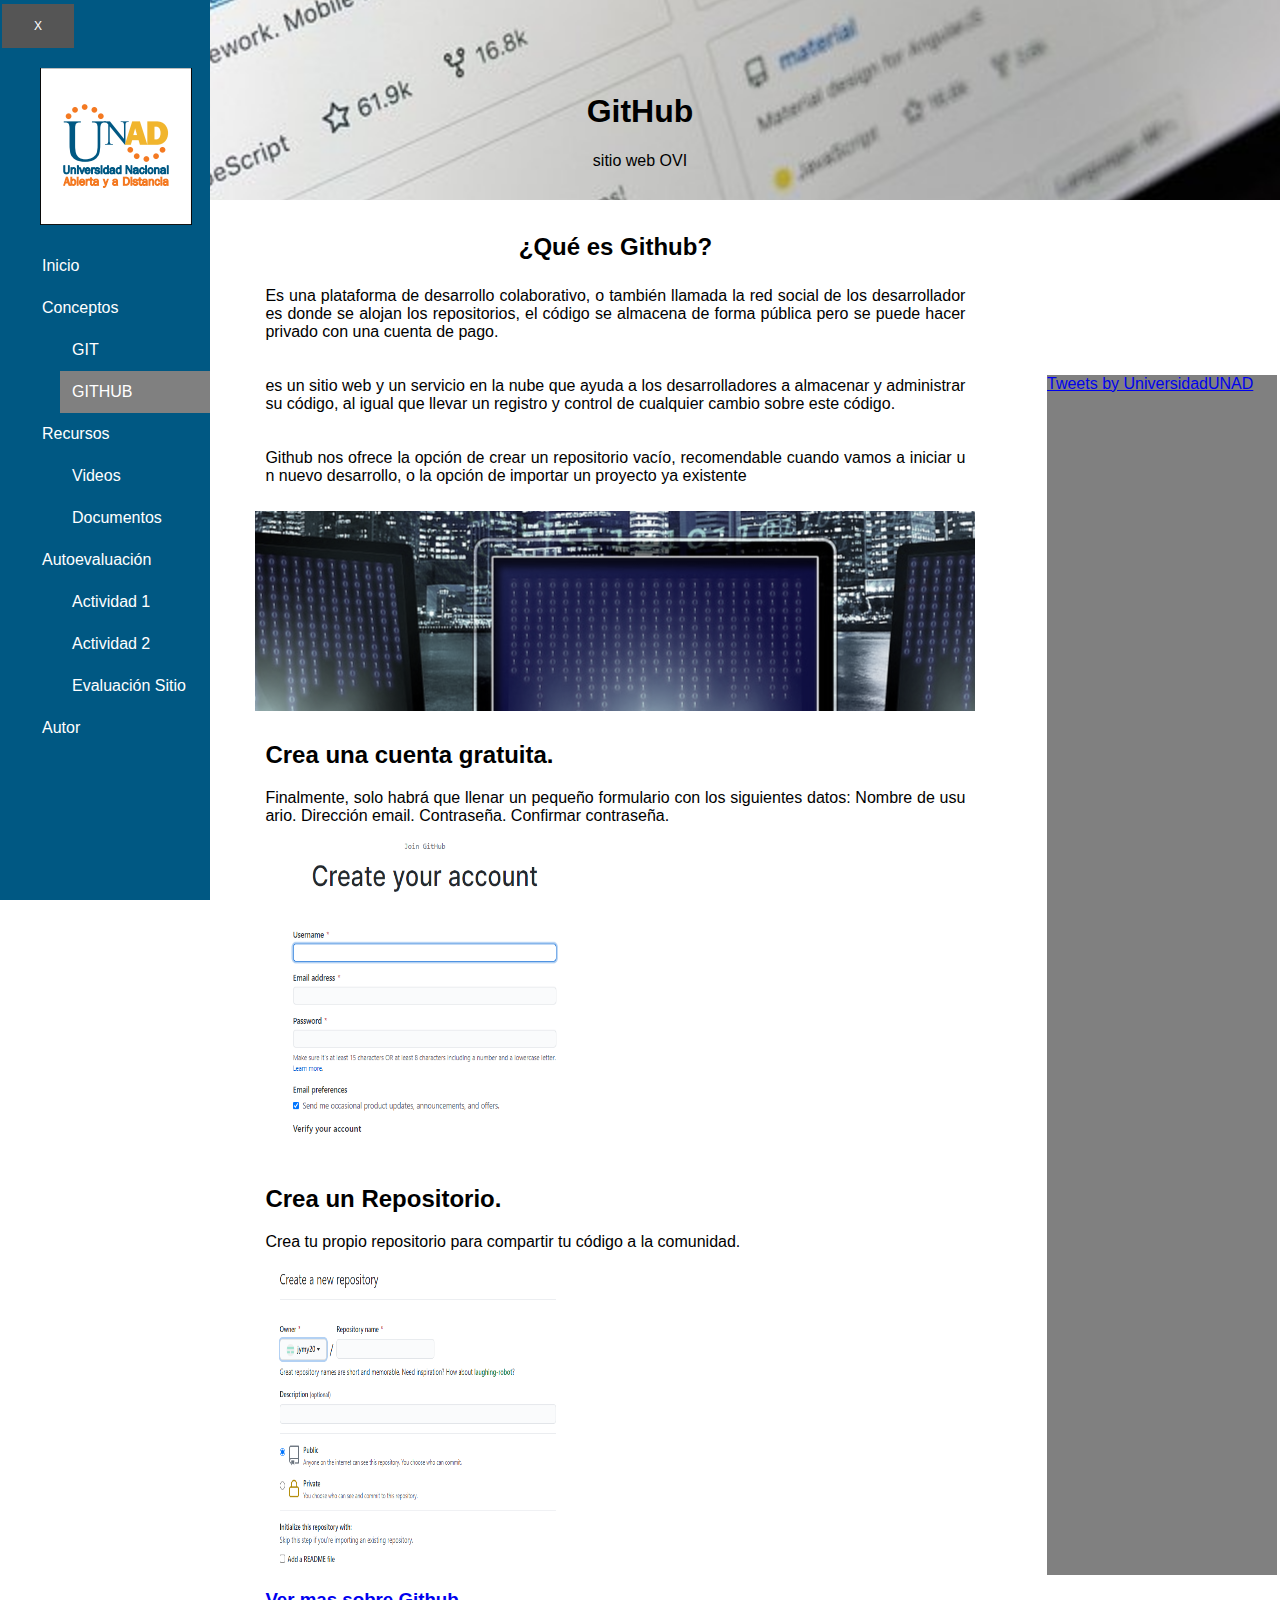
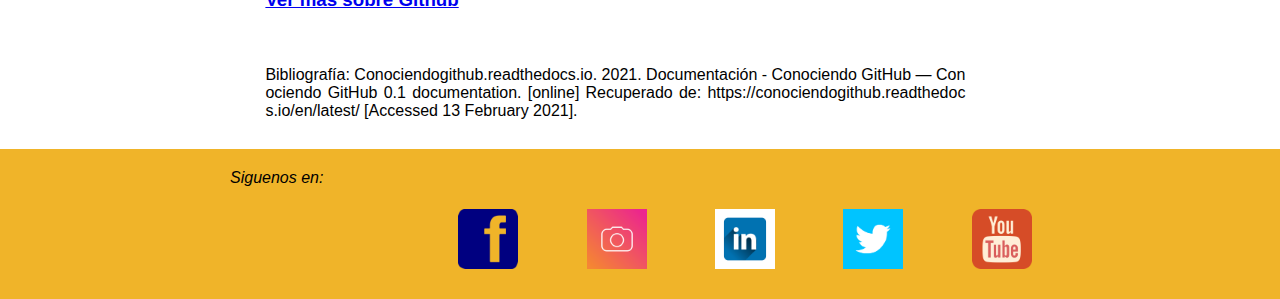
<file: github.html>
<!DOCTYPE html>
<html lang="es">

<head>
    <meta charset="UTF-8">
    <meta name="viewport" content="width=device-width, initial-scale=1.0">
    <title>Github</title>
    <link rel="shortcut icon" href="./img/iconpes.ico" />
    <link rel="stylesheet" href="./css/style.css">
</head>

<body>

    <div class="barralateral" id="menu">

        <button class="btnmenu" onclick="FuntionMenu()">X</button>

        <header>
            <figure>
                <img class="imgheader" src="./img/logo-unad.png" alt="imagen">

                <!-- <figcaption>Exposición de un T-Rex en el museo de la Universidad de Manchester.</figcaption> -->
            </figure>
        </header>

        <nav>
            <ul>
                <li><a href="index.html">Inicio</a></li>

                <li><a>Conceptos</a>
                    <ul>
                        <li><a href="git.html">GIT</a></li>
                        <li><a class="activada" href="github.html">GITHUB</a></li>
                    </ul>
                </li>

                <li><a>Recursos</a>
                    <ul>
                        <li><a href="videos.html">Videos</a></li>
                        <li><a href="documentos.html">Documentos</a></li>
                    </ul>
                </li>
                <li><a>Autoevaluación</a>
                    <ul>
                        <li><a href="actividad1.html">Actividad 1</a></li>
                        <li><a href="actividad2.html">Actividad 2</a></li>
                        <li><a href="evalucionsitio.html">Evaluación Sitio</a></li>
                    </ul>
                </li>
                <li><a href="autor.html">Autor</a></li>

            </ul>
        </nav>
    </div>

    <header id="main-header" class="cabecera">
        <button onclick="FuntionMenu()">Menu</button>
        <div class="titulo-cabecera">
            <h1>GitHub</h1>
            <label>sitio web OVI </label>
        </div>

    </header>

    <table>
        <tr>
            <td class="col1"></td>
            <td class="col2">
                <section>
                    <h2 class="titulos">¿Qué es Github?</h2>
                    <article>                      
                        <p class="parrafo">
                            Es una plataforma de desarrollo colaborativo, o también llamada la red social de los
                            desarrolladores donde se alojan los repositorios, el código se almacena de forma pública
                            pero se puede hacer privado con una cuenta de pago.
                        </p>
                        <p class="parrafo">
                            es un sitio web y un servicio en la nube que ayuda a los desarrolladores a almacenar y
                            administrar su código, al igual que llevar un registro y control de cualquier cambio sobre
                            este código.
                        </p class="parrafo">
                        <p class="parrafo">
                            Github nos ofrece la opción de crear un repositorio vacío, recomendable cuando vamos a
                            iniciar un nuevo desarrollo, o la opción de importar un proyecto ya existente
                        </p>
                    </article>
                </section>

                <section class="section-fondo"></section>
                
                <section class="parrafo">
                    <h2>Crea una cuenta gratuita.</h2>
                    <p>
                        Finalmente, solo habrá que llenar un pequeño formulario con los siguientes datos:
                        Nombre de usuario.
                        Dirección email.
                        Contraseña.
                        Confirmar contraseña.
                    </p>
                    <img src="./img/github.png" height="300px" width="300px" alt="imagen">
                </section>
                <section class="parrafo">
                    <h2>Crea un Repositorio.</h2>
                    <p>
                        Crea tu propio repositorio para compartir tu código a la comunidad.
                    </p>
                    <img src="./img/repositorio.png" height="300px" width="300px" alt="imagen">

                    <h3><a href="https://conociendogithub.readthedocs.io/en/latest/data/dinamica-de-uso/">Ver mas sobre
                            Github
                        </a>
                    </h3>
                </section>

                <p class="parrafo">
                    Bibliografía: Conociendogithub.readthedocs.io. 2021. Documentación -
                    Conociendo GitHub — Conociendo GitHub 0.1 documentation. [online]
                    Recuperado de: https://conociendogithub.readthedocs.io/en/latest/
                    [Accessed 13 February 2021].
                </p>
            </td>
            <td class="col3">
                <aside class="scrollgithub">

                    <a class="twitter-timeline" href="https://twitter.com/UniversidadUNAD?ref_src=twsrc%5Etfw">Tweets by
                        UniversidadUNAD</a>
                    <script async src="https://platform.twitter.com/widgets.js" charset="utf-8"></script>

                </aside>
            </td>
        </tr>
    </table>



    <footer>
        <div class="piepagina">
            <address>
                Siguenos en:
                <div class="iconfooter">
                    <a href="https://www.facebook.com/UniversidadUNAD" target="black">
                        <img class="imgheader" src="./img/redsocial/1.png" height="60" width="60" alt="imagen">
                    </a>
                    <a href="https://www.instagram.com/universidadunad/" target="black">
                        <img class="imgheader" src="./img/redsocial/2.png" height="60" width="60" alt="imagen">
                    </a>
                    <a href="https://www.linkedin.com/authwall?trk=ripf&trkInfo=AQEv1mLrX6zb9gAAAXdmJydQLA7A0nxy7IFRZ87pLjQs9GB3dnU0gd-w2zf2y4C85gK-Ra9lRP4ljGkxTSTz2PP5KrOAiqipNkUXTqHBWzFAE4TdScAveUeWkluGXUGk6rfFTRw=&originalReferer=&sessionRedirect=https%3A%2F%2Fwww.linkedin.com%2Fschool%2Funiversidadunad%2F"
                        target="black">
                        <img class="imgheader" src="./img/redsocial/3.png" height="60" width="60" alt="imagen">
                    </a>
                    <a href="https://twitter.com/UniversidadUNAD" target="black">
                        <img class="imgheader" src="./img/redsocial/4.png" height="60" width="60" alt="imagen">
                    </a>
                    <a href="https://www.youtube.com/c/universidadunadTvUnadVirtual" target="black">
                        <img class="imgheader" src="./img/redsocial/5.png" height="60" width="60" alt="imagen">
                    </a>
                </div>
            </address>
        </div>
    </footer>
    <script src ="./js/mijs.js"></script>
</body>

</html>
</file>
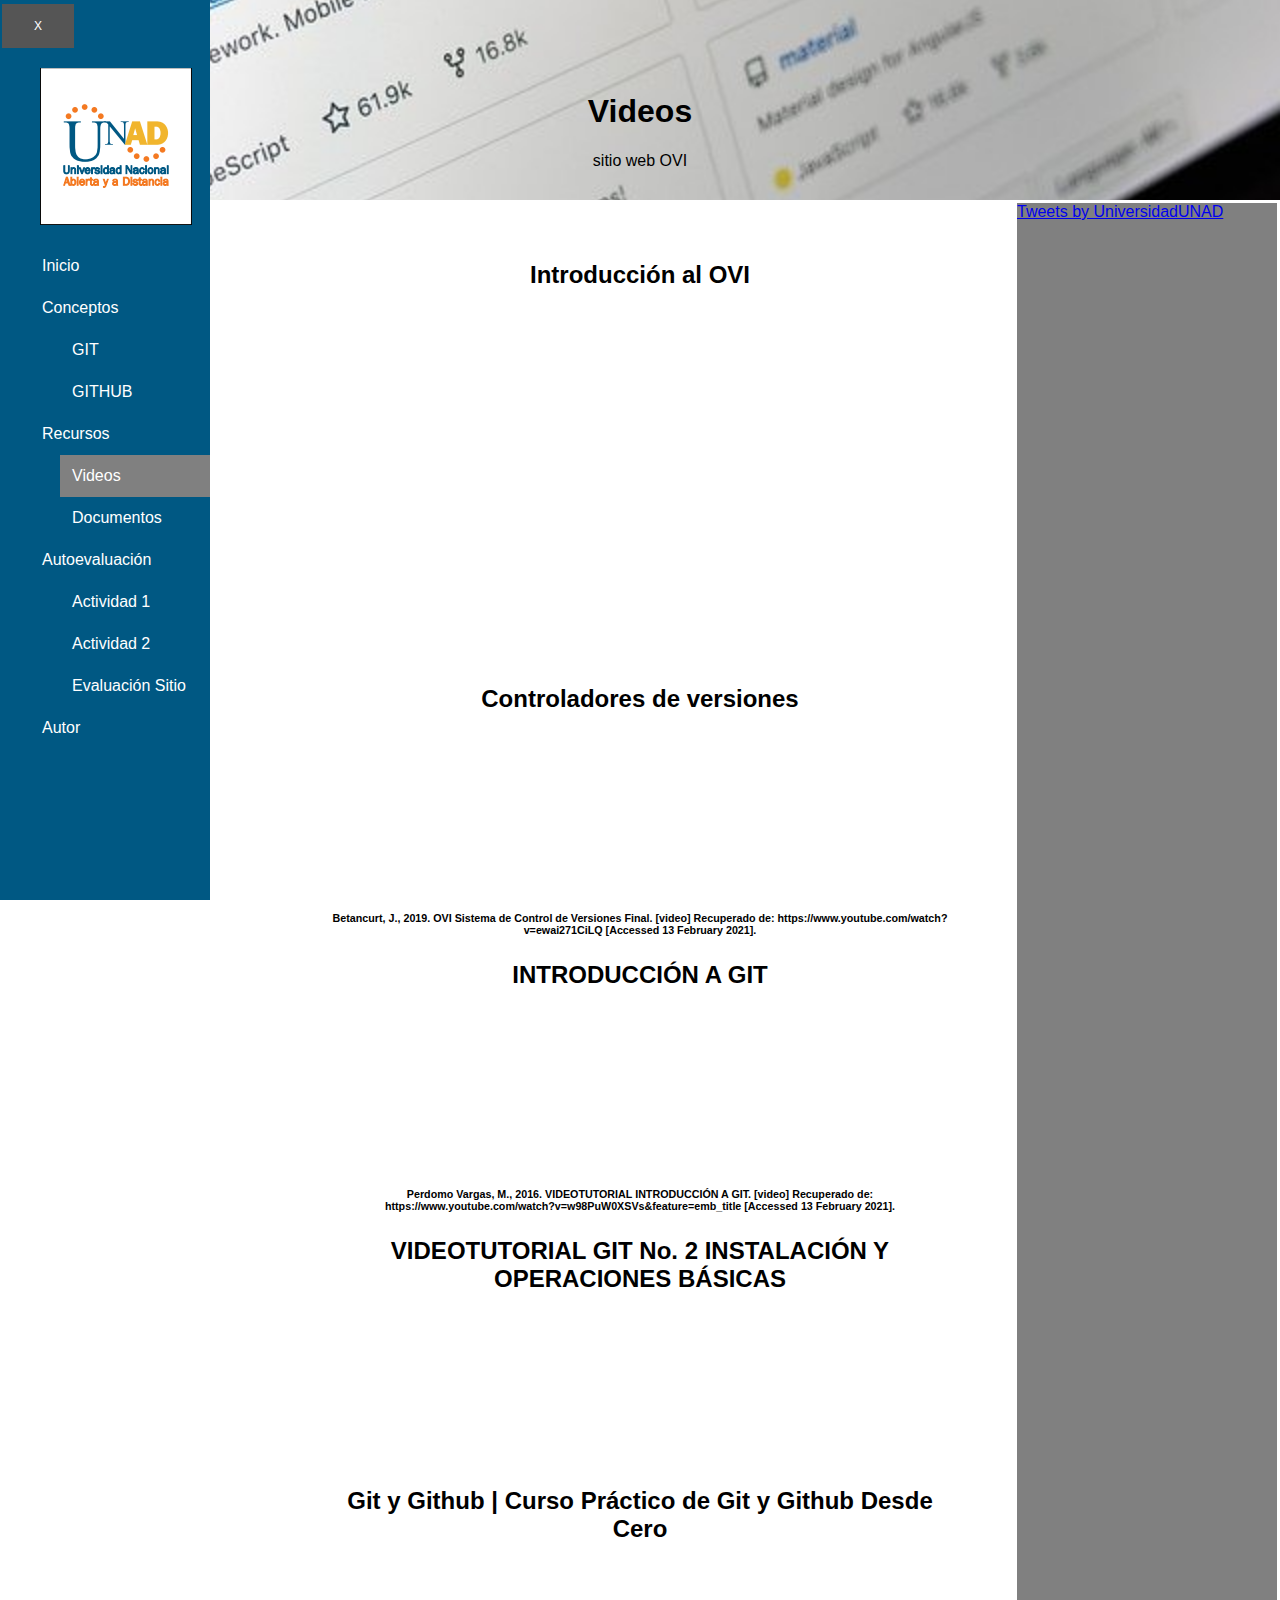
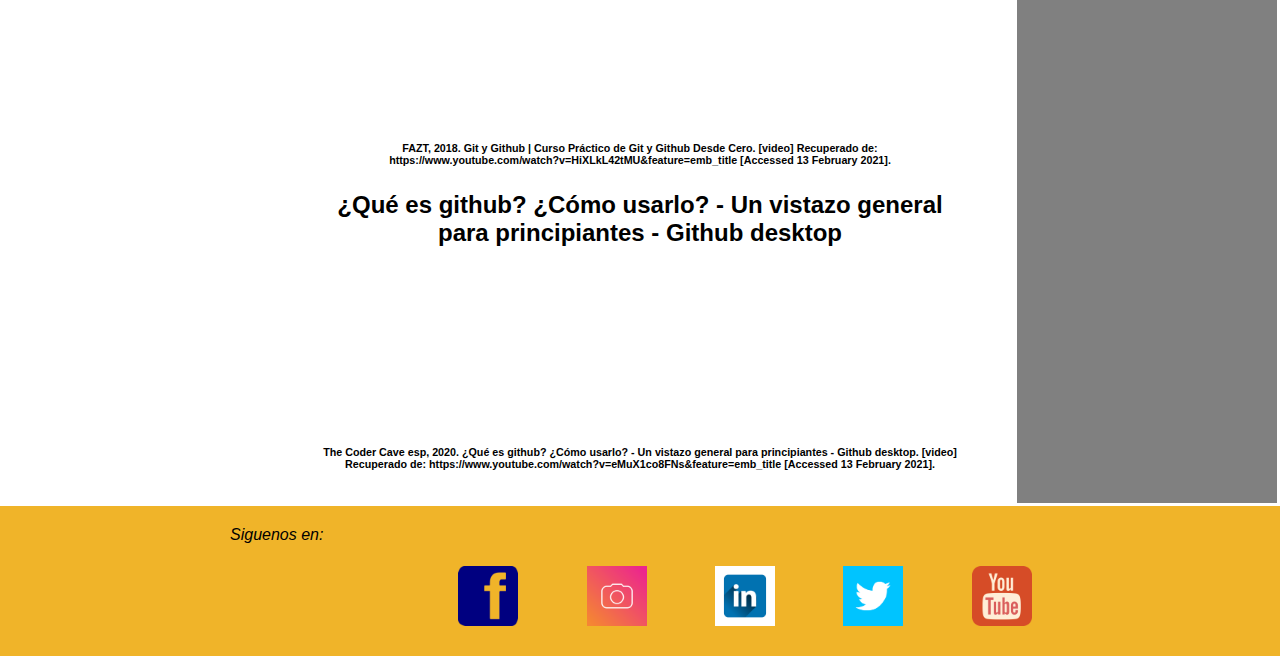
<file: videos.html>
<!DOCTYPE html>
<html lang="es">

<head>
    <meta charset="UTF-8">
    <meta name="viewport" content="width=device-width, initial-scale=1.0">
    <title>Videos</title>
    <link rel="shortcut icon" href="./img/iconpes.ico" />
    <link rel="stylesheet" href="./css/style.css">
</head>

<body>

    <div class="barralateral" id="menu">

        <button class="btnmenu" onclick="FuntionMenu()">X</button>

        <header>
            <figure>
                <img class="imgheader" src="./img/logo-unad.png" alt="imagen">

                <!-- <figcaption>Exposición de un T-Rex en el museo de la Universidad de Manchester.</figcaption> -->
            </figure>
        </header>

        <nav>
            <ul>
                <li><a href="index.html">Inicio</a></li>

                <li><a>Conceptos</a>
                    <ul>
                        <li><a href="git.html">GIT</a></li>
                        <li><a href="github.html">GITHUB</a></li>
                    </ul>
                </li>

                <li><a>Recursos</a>
                    <ul>
                        <li><a class="activada" href="videos.html">Videos</a></li>
                        <li><a href="documentos.html">Documentos</a></li>
                    </ul>
                </li>
                <li><a>Autoevaluación</a>
                    <ul>
                        <li><a href="actividad1.html">Actividad 1</a></li>
                        <li><a href="actividad2.html">Actividad 2</a></li>
                        <li><a href="evalucionsitio.html">Evaluación Sitio</a></li>
                    </ul>
                </li>
                <li><a href="autor.html">Autor</a></li>

            </ul>
        </nav>
    </div>

    <header id="main-header" class="cabecera">
        <button onclick="FuntionMenu()">Menu</button>
        <div class="titulo-cabecera">
            <h1>Videos</h1>
            <label>sitio web OVI </label>
        </div>

    </header>

    <table>
        <tr>
            <td class="col1"></td>
            <td class="col2">
                <section class="titulos">
                    <h2>Introducción al OVI</h2>
                    <div class="video" style="position: relative; padding-bottom: 56.162246489859605%; height: 0;"><iframe
                            src="https://www.loom.com/embed/eeb8d1e3158645ddaf39abba91864cab" frameborder="0"
                            webkitallowfullscreen mozallowfullscreen allowfullscreen
                            style="position: absolute; top: 0; left: 0; width: 100%; height: 100%;"></iframe></div>
                    <h2>Controladores de versiones</h2>
                    <iframe class="video" src="https://www.youtube.com/embed/ewai271CiLQ" frameborder="0"
                        allow="accelerometer; autoplay; clipboard-write; encrypted-media; gyroscope; picture-in-picture"
                        allowfullscreen></iframe>
                        <h6>Betancurt, J., 2019. OVI Sistema de Control de Versiones Final. [video] Recuperado de: https://www.youtube.com/watch?v=ewai271CiLQ [Accessed 13 February 2021].</h6>
                        <h2>INTRODUCCIÓN A GIT</h2>
                        <iframe class="video" src="https://www.youtube.com/embed/w98PuW0XSVs" frameborder="0"
                            allow="accelerometer; autoplay; clipboard-write; encrypted-media; gyroscope; picture-in-picture"
                            allowfullscreen></iframe>
                            <h6> Perdomo Vargas, M., 2016. VIDEOTUTORIAL INTRODUCCIÓN A GIT. [video] Recuperado de: https://www.youtube.com/watch?v=w98PuW0XSVs&feature=emb_title [Accessed 13 February 2021].</h6>
                        <h2>VIDEOTUTORIAL GIT No. 2 INSTALACIÓN Y OPERACIONES BÁSICAS</h2>
                        <iframe class="video" src="https://www.youtube.com/embed/PPluY5K4nIg" frameborder="0"
                            allow="accelerometer; autoplay; clipboard-write; encrypted-media; gyroscope; picture-in-picture"
                            allowfullscreen></iframe>
                        <h2>Git y Github | Curso Práctico de Git y Github Desde Cero</h2>
                        <iframe class="video" src="https://www.youtube.com/embed/HiXLkL42tMU" frameborder="0"
                            allow="accelerometer; autoplay; clipboard-write; encrypted-media; gyroscope; picture-in-picture"
                            allowfullscreen></iframe>
                            <h6>FAZT, 2018. Git y Github | Curso Práctico de Git y Github Desde Cero. [video] Recuperado de: https://www.youtube.com/watch?v=HiXLkL42tMU&feature=emb_title [Accessed 13 February 2021].</h6>
                        <h2>¿Qué es github? ¿Cómo usarlo? - Un vistazo general para principiantes - Github desktop</h2>
                        <iframe class="video" src="https://www.youtube.com/embed/eMuX1co8FNs" frameborder="0"
                            allow="accelerometer; autoplay; clipboard-write; encrypted-media; gyroscope; picture-in-picture"
                            allowfullscreen></iframe>
                            <h6>
                                The Coder Cave esp, 2020. ¿Qué es github? ¿Cómo usarlo? - Un vistazo general para principiantes - Github desktop. [video] Recuperado de: https://www.youtube.com/watch?v=eMuX1co8FNs&feature=emb_title [Accessed 13 February 2021].</h6>
                        </section>

            </td>
            <td class="col3">
                <aside class="scrollvideo">

                    <a class="twitter-timeline" href="https://twitter.com/UniversidadUNAD?ref_src=twsrc%5Etfw">Tweets by
                        UniversidadUNAD</a>
                    <script async src="https://platform.twitter.com/widgets.js" charset="utf-8"></script>

                </aside>
            </td>
        </tr>
    </table>



    <footer>
        <div class="piepagina">
            <address>
                Siguenos en:
                <div class="iconfooter">
                    <a href="https://www.facebook.com/UniversidadUNAD" target="black">
                        <img class="imgheader" src="./img/redsocial/1.png" height="60" width="60" alt="imagen">
                    </a>
                    <a href="https://www.instagram.com/universidadunad/" target="black">
                        <img class="imgheader" src="./img/redsocial/2.png" height="60" width="60" alt="imagen">
                    </a>
                    <a href="https://www.linkedin.com/authwall?trk=ripf&trkInfo=AQEv1mLrX6zb9gAAAXdmJydQLA7A0nxy7IFRZ87pLjQs9GB3dnU0gd-w2zf2y4C85gK-Ra9lRP4ljGkxTSTz2PP5KrOAiqipNkUXTqHBWzFAE4TdScAveUeWkluGXUGk6rfFTRw=&originalReferer=&sessionRedirect=https%3A%2F%2Fwww.linkedin.com%2Fschool%2Funiversidadunad%2F" target="black">
                        <img class="imgheader" src="./img/redsocial/3.png" height="60" width="60" alt="imagen">
                    </a>
                    <a href="https://twitter.com/UniversidadUNAD" target="black">
                        <img class="imgheader" src="./img/redsocial/4.png" height="60" width="60" alt="imagen">
                    </a>
                    <a href="https://www.youtube.com/c/universidadunadTvUnadVirtual" target="black">
                        <img class="imgheader" src="./img/redsocial/5.png" height="60" width="60" alt="imagen">
                    </a>
                </div>
            </address>
        </div>
    </footer>
    <script src ="./js/mijs.js"></script>
</body>

</html>
</file>
<file: css/style.css>
body {
    font-family: 'Gill Sans', 'Gill Sans MT', Calibri, 'Trebuchet MS', sans-serif;
    margin: 0 auto;


}

/* cabecera */

.cabecera {
    background-color: #F0B429;
    height: 200px;
    background-image: url("../img/cabecera.jpg");
    background-repeat: no-repeat;
    background-position: center;
    background-size: cover;

}

.titulo-cabecera {
    margin: auto;
    display: block;
    text-align: center;
    padding-top: 20px;
}

/* pie de pagina */
footer {

    height: 150px;
    background-color: #f0B429;

}

.piepagina {
    margin-left: 230px;
    padding-top: 20px;
}

.iconfooter {
    display: block;
    text-align: center;
}

footer a {
    display: inline-block;
    padding: 22px;
}


/* menu */

button {
    background-color: #555555; 
    border: none;
    color: white;
    padding: 15px 32px;
    text-align: center;
    text-decoration: none;
    display: inline-block;
    font-size: 12px;
    margin: 4px 2px;
    cursor: pointer;
    
    
  }
.barralateral {
    position: fixed;
    background-color: #005883;
    width: 210px;
    height: 100%;
    overflow: scroll;
}

.barralateral::-webkit-scrollbar {
    width: 8px;
    /* Tamaño del scroll en vertical */
    height: 8px;
    /* Tamaño del scroll en horizontal */
    /* display: none;   Ocultar scroll */
}

/* Ponemos un color de fondo y redondeamos las esquinas del track */
.barralateral::-webkit-scrollbar-track {
    background: #b9b8b863;
    border-radius: 4px;
}

/* Cambiamos el fondo cuando esté en active o hover */
.barralateral::-webkit-scrollbar-track:hover,
.barralateral::-webkit-scrollbar-track:active {
    background: #f0B429;
}

.imgheader {
    padding-right: 20px;
}

nav {
    padding-top: 0px;
}

nav ul {
    padding-left: 30px;
    margin: 0;
    list-style: none;
}

nav a {
    display: block;
    padding: 12px;
    text-decoration: none;
    color: white;
}

nav a:hover {
    background-color: #F0B429;
}

nav ul li ul {
    display: block;
}

/* nav ul li a:hover + ul, nav ul li ul:hover {
    display: block;
} */

.activada {
    background-color: gray;

}

/* informacion central */
.col1 {
    width: 25%;
}

.col2 {
    width: 50%;
}

.col3 {
    width: 25%;
}

.document .col3 {
    width: 10%;
}

.titulos {

    text-align: center;
    padding-top: 30px;
    margin: 0;

}

.parrafo {
    text-align: justify;
    width: 700px;
    padding: 10px;
    word-break: break-all;
}

.parrafo1 {

    width: 800px;
    text-align: justify;
    padding: 10px;
    word-break: break-all;
}

/* .alinear{
    margin-left: 20px;
} */

/* aside */
.columna1 {
    width: 20%;
}


aside {
    /* display: inline-block; */
    float: right;
}

/*style scroolGIT */

.comangit ul {
    list-style-type: none;
    padding: 0;
    padding-top: 10px;


}

.scroll {
    width: 200px;
    height: 900px;
    background: gray;
    overflow: scroll;

}

.scrollgit {
    width: 260px;
    height: 1800px;
    background: gray;
    overflow: scroll;
}

.scrollgithub {
    width: 230px;
    height: 1200px;
    background: gray;
    overflow: scroll;
}

.scrollvideo {
    width: 260px;
    height: 1900px;
    background: gray;
    overflow: scroll;
}

.scrolldocumentos {
    width: 220px;
    height: 400px;
    background: gray;
    overflow: scroll;
}

.scrollactividad {
    width: 260px;
    height: 800px;
    background: gray;
    overflow: scroll;
}

.scrollautor {
    width: 200px;
    height: 600px;
    background: gray;
    overflow: scroll;
}

.scrollevalucion {
    width: 180px;
    height: 600px;
    background: gray;
    overflow: scroll;
}

    /* actividades */
    .activity {
        width: 600px;
        height: 680px;

    }

/* Autor */
.imgautor {
    height: 200px;
    width: 200px;
}

/* documentos */
.imgdocument {
    width: 150px;
    height: 150px;
}

.section-fondo{
    /* border-top-left-radius: 200px 100px; */
        /* The image used */
    background-image: url("../img/fondo.jpg");

    /* Set a specific height */
    min-height: 200px;

    /* Create the parallax scrolling effect */
    background-attachment: fixed;
    background-position: center;
    background-repeat: no-repeat;
    background-size: cover;
    /* transform: skewY(-3deg); */
    filter: grayscale(80%);
    
}

@media only screen and (max-width: 1200px) and (min-width: 981px) {

    /* menu */
    .imgheader {
        padding-right: 20px;
        width: 120px;
    }

    /*style scroolGIT */
    .scroll {
        width: 200px;
        height: 1000px;
        background: gray;
        overflow: scroll;
    }

    .scrollgit {
        width: 200px;
        height: 2200px;
        background: gray;
        overflow: scroll;
    }

    .scrollgithub {
        width: 200px;
        height: 1300px;
        background: gray;
        overflow: scroll;
    }

    .scrollvideo {
        width: 200px;
        height: 2700px;
        background: gray;
        overflow: scroll;
    }

    .scrolldocumentos {
        width: 200px;
        height: 400px;
        background: gray;
        overflow: scroll;
    }

    .scrollactividad {
        width: 200px;
        height: 600px;
        background: gray;
        overflow: scroll;
    }

    .scrollautor {
        width: 200px;
        height: 600px;
        background: gray;
        overflow: scroll;
    }

    .scrollevalucion {
        width: 180px;
        height: 600px;
        background: gray;
        overflow: scroll;
    }

    /* pie de pagina */

    .iconfooter img {
        width: 60px;
        height: 60px;
    }


    /* informacion central */
    .col1 {
        width: 30%;
    }

    .col2 {
        width: 60%;
    }

    .col3 {
        width: 10%;
    }

    .parrafo {

        width: 470px;

    }

    .parrafo1 {

        width: 650px;
    }

    /* actividades */
    .activity {
        width: 480px;
        height: 480px;

    }

    /* documentos */
    .imgdocument {
        width: 180px;
        height: 180px;
    }

}

/* Para 960px */
@media only screen and (max-width: 980px) and (min-width: 821px) {

    /* menu */
    .imgheader {
        padding-right: 10px;
        width: 100px;
    }

    .barralateral {

        width: 170px;


    }

    /*style scroolGIT */
    .scroll {
        width: 200px;
        height: 1100px;

    }

    .scrollgit {
        width: 200px;
        height: 2400px;

    }

    .scrollgithub {
        width: 200px;
        height: 1400px;
    }

    .scrollvideo {
        width: 200px;
        height: 1800px;
        background: gray;
        overflow: scroll;
    }

    .scrolldocumentos {
        width: 200px;
        height: 400px;

    }

    .scrollactividad {
        width: 200px;
        height: 400px;
        background: gray;
        overflow: scroll;
    }

    .scrollautor {
        width: 200px;
        height: 600px;
        background: gray;
        overflow: scroll;
    }

    .scrollevalucion {
        width: 180px;
        height: 600px;
        background: gray;
        overflow: scroll;
    }

    /* pie de pagina */

    footer {

        height: 120px;

    }

    .iconfooter img {
        width: 38px;
        height: 38px;
    }


    /* informacion central */
    .col1 {
        width: 40%;
    }

    .col2 {
        width: 50%;
    }

    .col3 {
        width: 10%;
    }

    .parrafo {

        width: 350px;

    }

    .parrafo1 {

        width: 650px;
    }

    /* actividades */
    .activity {
        width: 400px;
        height: 380px;

    }

    /* Autor */
    .imgautor {
        height: 120px;
        width: 120px;
    }

    /* documentos */
    .imgdocument {
        width: 150px;
        height: 150px;
    }


}

/* Para 800px */
@media only screen and (max-width: 820px) and (min-width: 621px) {
      /* menu */
      .imgheader {
        padding-right: 10px;
        width: 60px;
    }

    .barralateral {

        width: 140px;


    }

    .barralateral li ul a{
        font-size: 12px;
    }

    .barralateral a{
        font-size: 14px;
    }

    /*style scroolGIT */
    .scroll {
        width: 150px;
        height: 1100px;
    }

    .scrollgit {
        width: 150px;
        height: 2600px;

    }

    .scrollgithub {
        width: 150px;
        height: 1500px;
    }

    .scrollvideo {
        width: 150px;
        height: 2000px;
        background: gray;
        overflow: scroll;
    }

    .scrolldocumentos {
        width: 150px;
        height: 400px;

    }

    .scrollactividad {
        width: 150px;
        height: 400px;
        background: gray;
        overflow: scroll;
    }

    .scrollautor {
        width: 150px;
        height: 500px;
        background: gray;
        overflow: scroll;
    }

    .scrollevalucion {
        width: 180px;
        height: 600px;
        background: gray;
        overflow: scroll;
    }

    .scrollevalucion {
        width: 180px;
        height: 600px;
        background: gray;
        overflow: scroll;
    }

    /* pie de pagina */

    footer {

        height: 120px;

    }

    .piepagina {
        margin-left: 150px;
        padding-top: 20px;
    }

    .iconfooter img {
        width: 32px;
        height: 32px;
       
    }


    /* informacion central */
    .col1 {
        width: 40%;
    }

    .col2 {
        width: 50%;
    }

    .col3 {
        width: 10%;
    }

    .parrafo {
        width: 300px;
    }

    .parrafo1 {
        width: 450px;
    }

    /* actividades */
    .activity {
        width: 300px;
        height: 380px;

    }

    /* Autor */
    .imgautor {
        height: 120px;
        width: 120px;
    }

    /* documentos */
    .imgdocument {
        width: 150px;
        height: 150px;
    }

}

/* Para 600px */
@media only screen and (max-width: 620px) and (min-width: 501px) {
       /* menu */
       .imgheader {
        padding-right: 10px;
        width: 60px;
    }

    .barralateral {

        width: 140px;


    }

    .barralateral li ul a{
        font-size: 12px;
    }

    .barralateral a{
        font-size: 14px;
    }

    /*style scroolGIT */
    .scroll {
        width: 150px;
        height: 1100px;
    }

    .scrollgit {
        width: 150px;
        height: 2600px;

    }

    .scrollgithub {
        width: 150px;
        height: 1500px;
    }

    .scrollvideo {
        width: 150px;
        height: 2000px;
        background: gray;
        overflow: scroll;
    }

    .scrolldocumentos {
        width: 150px;
        height: 400px;

    }

    .scrollactividad {
        width: 150px;
        height: 400px;
        background: gray;
        overflow: scroll;
    }

    .scrollautor {
        width: 150px;
        height: 500px;
        background: gray;
        overflow: scroll;
    }

    .scrollautor {
        width: 150px;
        height: 500px;
        background: gray;
        overflow: scroll;
    }

    .scrollevalucion {
        width: 150px;
        height: 600px;
        background: gray;
        overflow: scroll;
    }

    

    /* pie de pagina */

    footer {

        height: 120px;

    }

    .piepagina {
        margin-left: 10px;
        padding-top: 20px;
    }

    .iconfooter img {
        width: 32px;
        height: 32px;
       
    }


    /* informacion central */
    .col1 {
        width: 20%;
    }

    .col2 {
        width: 70%;
    }

    .col3 {
        width: 10%;
    }

    .parrafo {

        width: 320px;

    }

    .parrafo1 {
        width: 420px;
    }

    /* actividades */
    .activity {
        width: 300px;
        height: 380px;

    }

    /* Autor */
    .imgautor {
        height: 120px;
        width: 120px;
    }

    /* documentos */
    .imgdocument {
        width: 150px;
        height: 150px;
    }
}

/* Para 480px */
@media only screen and (max-width: 500px) and (min-width: 341px) {
           /* menu */
           .imgheader {
            padding-right: 10px;
            width: 60px;
        }
    
        .barralateral {    
            width: 140px;
        }
    
        .barralateral li ul a{
            font-size: 12px;
        }
    
        .barralateral a{
            font-size: 14px;
        }

        .titulo-cabecera {
            margin: auto;
            display: block;
            text-align: center;
            padding-top: 10px;
        }
    
        /*style scroolGIT */
        .scroll {
            display: none;
        }
    
        .scrollgit {
           display: none;
    
        }
    
        .scrollgithub {
            display: none;
        }
    
        .scrollvideo {
            display: none;
        }
    
        .scrolldocumentos {
            display: none;
        }
    
        .scrollactividad {
            display: none;
        }
    
        .scrollautor {
            display: none;
        }

        .scrollevalucion {
            display: none;
        }
    
        /* pie de pagina */
    
        footer a {
            display: inline-block;
            padding: 10px;
        }
        footer {
    
            height: 110px;
            
        }
    
        .piepagina {
            margin-left: 0px;

          
        }
    
        .iconfooter img {
            width: 24px;
            height: 24px;

           
        }
    
    
        /* informacion central */
        .col1 {
            width: 20%;
        }
    
        .col2 {
            width: 70%;
        }
    
        .col3 {
            width: 10%;
        }
    
        .parrafo { 
            width: 240px;
        }

        .parrafo1 {
            width: 280px;
        }
    
        /* actividades */
        .activity {
            width: 300px;
            height: 380px;
    
        }
    
        /* Autor */
        .imgautor {
            height: 120px;
            width: 120px;
        }
    
        /* documentos */
        .imgdocument {
            width: 150px;
            height: 150px;
        }
}

/* Para 320px */
@media only screen and (max-width: 340px) and (min-width: 5px) {
               /* menu */
               .imgheader {
                padding-right: 10px;
                width: 60px;
            }
        
            .barralateral {    
                width: 140px;
            }
        
            .barralateral li ul a{
                font-size: 12px;
            }
        
            .barralateral a{
                font-size: 14px;
            }
    
            .titulo-cabecera {
                margin: auto;
                display: block;
                text-align: center;
                padding-top: 10px;
            }
        
            /*style scroolGIT */
            .scroll {
                display: none;
            }
        
            .scrollgit {
               display: none;
        
            }
        
            .scrollgithub {
                display: none;
            }
        
            .scrollvideo {
                display: none;
            }
        
            .scrolldocumentos {
                display: none;
            }
        
            .scrollactividad {
                display: none;
            }
        
            .scrollautor {
                display: none;
            }
    
            .scrollevalucion {
                display: none;
            }
        
            /* pie de pagina */
        
            footer a {
                display: inline-block;
                padding: 5px;
            }
            footer {
        
                height: 110px;
                
            }
        
            .piepagina {
                margin-left: 0px;
    
              
            }
        
            .iconfooter img {
                width: 24px;
                height: 24px;
    
               
            }
        
        
            /* informacion central */
            .col1 {
                width: 20%;
            }
        
            .col2 {
                width: 70%;
            }
        
            .col3 {
                width: 10%;
            }
        
            .parrafo { 
                width: 200px;
            }
    
            .parrafo1 {
                width: 230px;
            }
        
            /* actividades */
            .activity {
                width: 250px;
                height: 380px;
        
            }
        
            /* Autor */
            .imgautor {
                height: 120px;
                width: 120px;
            }
        
            /* documentos */
            .imgdocument {
                width: 150px;
                height: 150px;
            }
}
</file>
